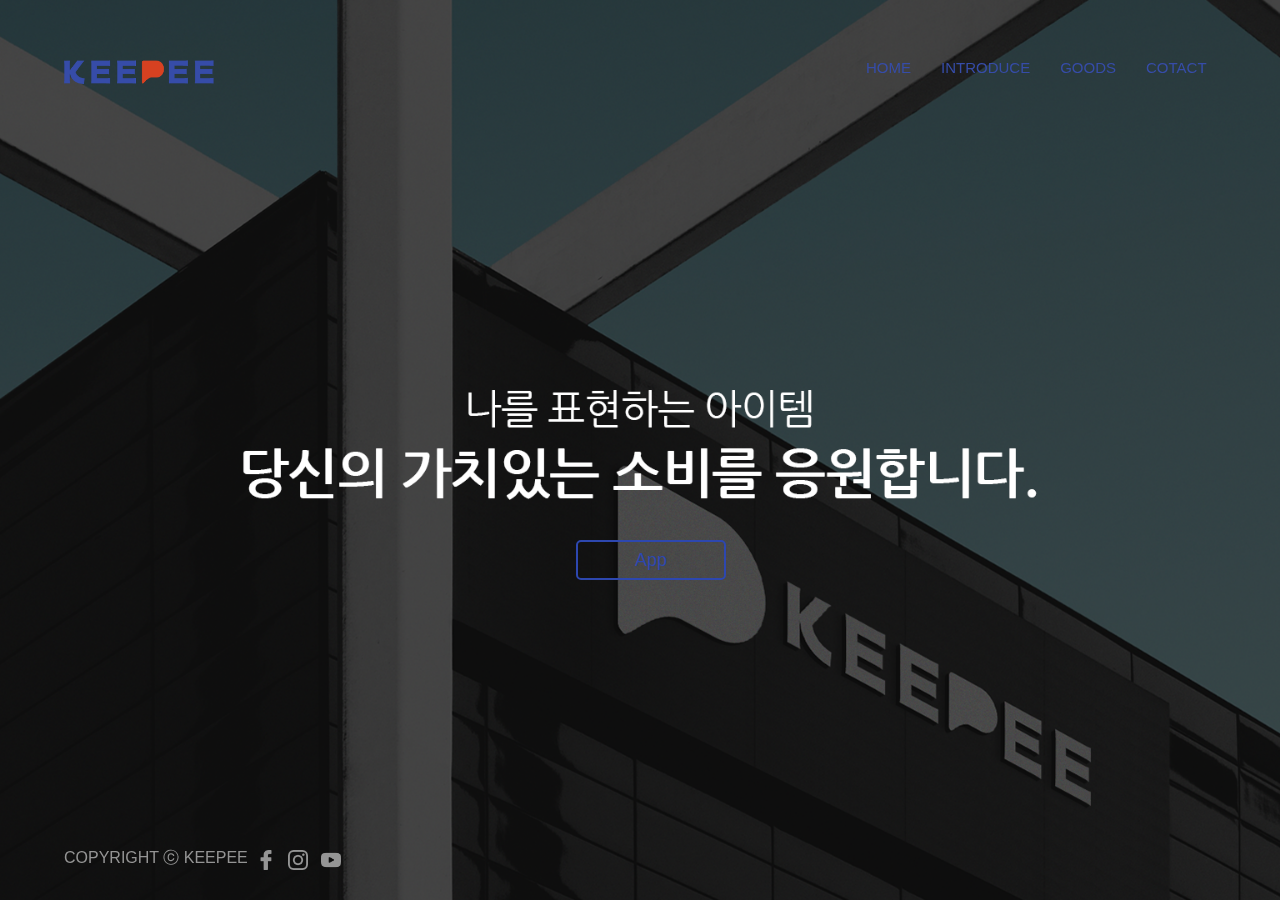
<file: index.html>
<!DOCTYPE html>
<html>
<head>
    <meta charset="utf-8" />
    <meta http-equiv="X-UA-Compatible" content="IE=edge">
    <title>KEEPEE</title>
    <meta name="viewport" content="width=device-width, initial-scale=1">
    <link href="./css/common.css" rel="stylesheet" type="text/css">
    <link href="./css/main.css" rel="stylesheet" type="text/css">
    <script type="text/javascript" src="./js/libs/jquery_3.3.1.js"></script>
	<script type="text/javascript" src="./js/jquery.chocolate.js"></script>
    

</head>
<body>
    <header>
        <div class="h_inner">
            <span class="logo"><a href="index.html"><img src="./source/img/logo/logo_main.png" alt="컬러 로고"></a></span>
            <div class="gnb">
                <ul>
                    <li>
                        <a href="index.html"><span>HOME</span></a>
                    </li>
                    <li>
                        <a href="./introduce.html"><span>INTRODUCE</span></a>
                    </li>
                    <li>
                        <a href="./goods.html"><span>GOODS</span></a>
                    </li>
                    <li>
                        <a href="./contact.html"><span>COTACT</span></a>
                    </li>
                    <!--menu-->
                </ul>
            </div>
  

        </div>
    </header>
 
<div class="full-screen">

<button href="app/index.html">App</button>
</div>

            
<footer>
<div class="f_inner">

<span>COPYRIGHT ⓒ KEEPEE</span>

<ul class="sns">
    <li class="sns_item"><a href=""><img src="./source/img/sns/facebook-logo.png"></a></li>
    <li class="sns_item"><a href=""><img src="./source/img/sns/instagram-logo.png"></a></li>
    <li class="sns_item"><a href=""><img src="./source/img/sns/youtube.png"></a></li>

</ul>
</div>
</footer>

<script>
// ready
//console.log (window.innerWidth, window.innerHeight);

</script>

<!--auto scroll-->


<script>
 		$(function() {
			$('body').chocolate({
				images		: ['./source/img/background/main_01.png', './source/img/background/main_02.png','./source/img/background/main_03.png'],
				interval	: 3000,
				speed		: 1500,
			});
		});
</script>

</body>
</html>
</file>
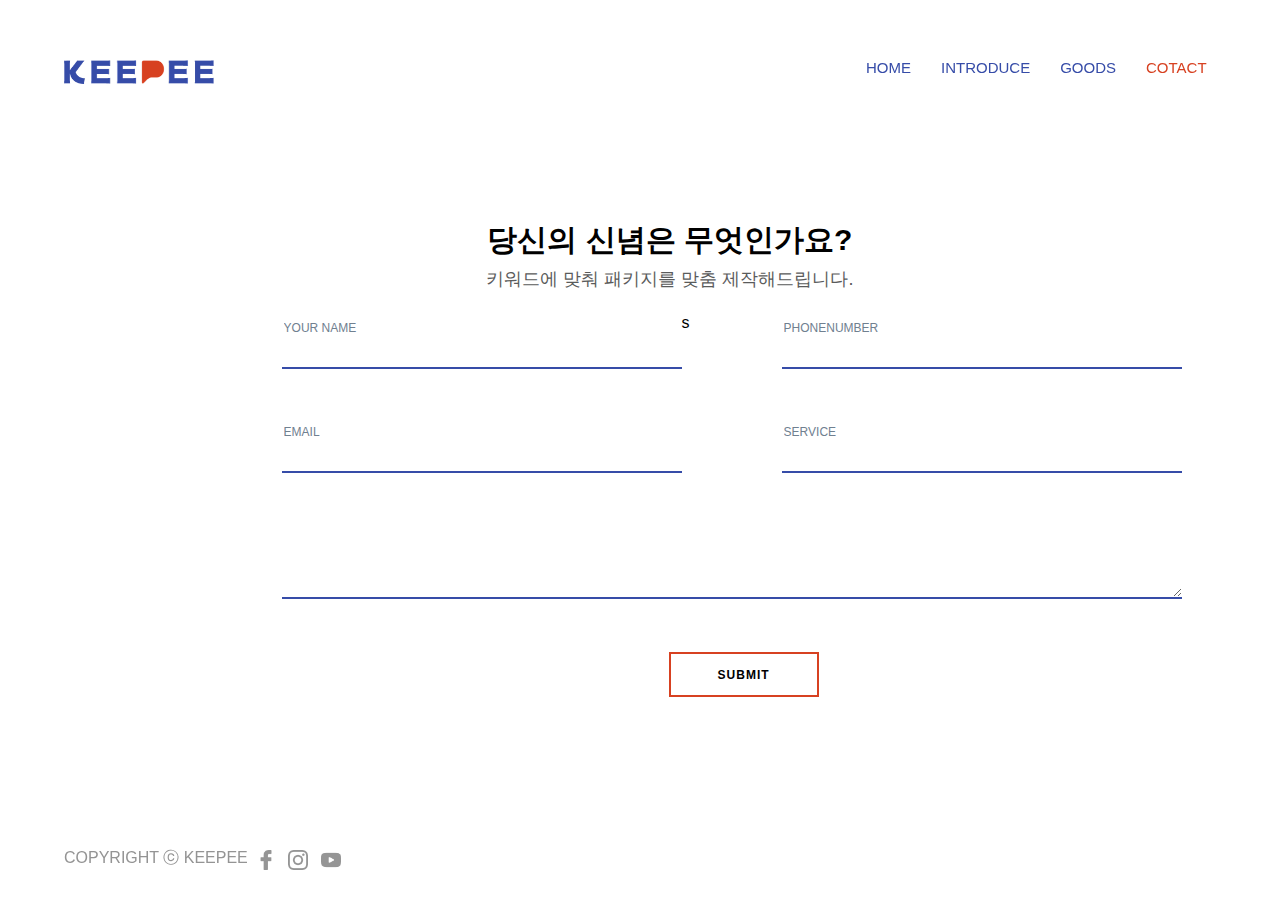
<file: contact.html>
<!DOCTYPE html>
<html>
<head>
    <meta charset="utf-8" />
    <meta http-equiv="X-UA-Compatible" content="IE=edge">
    <title>contact</title>
    <meta name="viewport" content="width=device-width, initial-scale=1">
    <link href="./css/common.css" rel="stylesheet" type="text/css">
    <link href="./css/contact.css" rel="stylesheet" type="text/css">
    

</head>
<body>
    <header>
        <div class="h_inner">
            <span class="logo"><a href="index.html"><img src="./source/img/logo/logo_main.png" alt="컬러 로고"></a></span>
            <div class="gnb">
                    <ul>
                        <li>
                            <a href="index.html"><span>HOME</span></a>
                        </li>
                        <li>
                            <a href="./introduce.html"><span>INTRODUCE</span></a>
                        </li>
                        <li>
                            <a href="./goods.html"><span>GOODS</span></a>
                        </li>
                        <li>
                            <a  style="color:#d74121;" href="./contact.html"><span>COTACT</span></a>
                        </li>
                        <!--menu-->
                    </ul>
            </div>
  

        </div>
    </header>
 
<div class="full-screen">

<div class="contents">
<h2>당신의 신념은 무엇인가요?</h2>
<p>키워드에 맞춰 패키지를 맞춤 제작해드립니다.</p>
  </div>

  <div class="container">
        <div class="row">
      
          <div class="col-md-12">
            <form method="post" action="submit.php">
              <ul class="contact-form">
                  <li class="l">
                        <ul>   
                            <li>
                                <div class="l-1">
                                <input name="name" placeholder="Your Name" required="required" size="8" type="text">
                            </div>
                
                            <div class="l-2">
                                <input name="email" placeholder="Email" required="required" size="8" type="email">
                            </div>
                            </li>
                          </ul>
                  </li>
          
                <li class="r">
                    <ul>
                        <li>
                            <div class="r-1">
                            <input name="telefoon" placeholder="PhoneNumber" required="required" size="8" type="text">
                        </div>

                        <div class="r-2">
                            <input name="bedrijf" placeholder="Service" required="required" size="8" type="text">
                        </div>
                        </li>
                    </ul>
                </li>
                        
      
                <li>
      s
                  <div>
                    <textarea class="span12" name="details"required="required"></textarea>
                  </div>
                </li>
      
                <li>
                    <div>
                    <button type="submit">Submit</button>
                  </div>
                </li>
      
      
              </ul>
            </form>
          </div>
      
        </div>


</div>



</div>

            
<footer>
<div class="f_inner">

<span>COPYRIGHT ⓒ KEEPEE</span>

<ul class="sns">
    <li class="sns_item"><a href=""><img src="./source/img/sns/facebook-logo.png"></a></li>
    <li class="sns_item"><a href=""><img src="./source/img/sns/instagram-logo.png"></a></li>
    <li class="sns_item"><a href=""><img src="./source/img/sns/youtube.png"></a></li>

</ul>
</div>
</footer>

<script>
// ready
//console.log (window.innerWidth, window.innerHeight);
$(document).ready(function() {

// -- autosize init --

autosize($('textarea'));

});

</script>

</body>
</html>
</file>
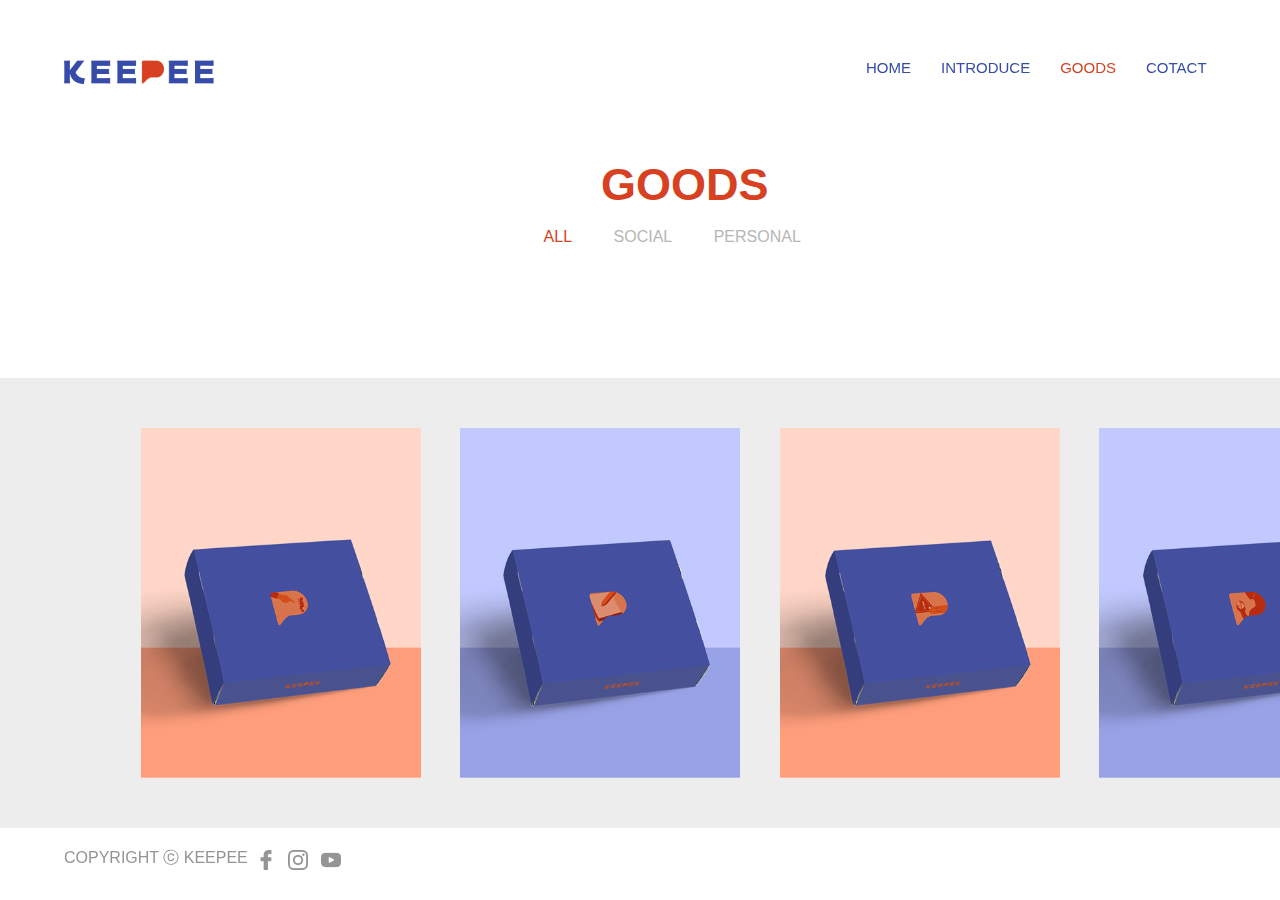
<file: goods.html>
<!DOCTYPE html>
<html>
<head>
    <meta charset="utf-8" />
    <meta http-equiv="X-UA-Compatible" content="IE=edge">
    <title>goods</title>
    <meta name="viewport" content="width=device-width, initial-scale=1">
    <link href="./css/common.css" rel="stylesheet" type="text/css">
    <link href="./css/go_main.css" rel="stylesheet" type="text/css">
    

</head>
<body>
    <header>
        <div class="h_inner">
            <span class="logo"><a href="index.html"><img src="./source/img/logo/logo_main.png" alt="컬러 로고"></a></span>
            <div class="gnb">
                <ul>
                    <li>
                        <a href="index.html"><span>HOME</span></a>
                    </li>
                    <li>
                        <a href="./introduce.html"><span>INTRODUCE</span></a>
                    </li>
                    <li>
                        <a   style="color:#d74121;"href="./goods.html"><span>GOODS</span></a>
                    </li>
                    <li>
                        <a href="./contact.html"><span>COTACT</span></a>
                    </li>
                    <!--menu-->
                </ul>
            </div>
  

        </div>
    </header>
 
<div class="full-screen">
        
            <div class="controls">
                <h1>GOODS</h1>
                <button type="button" class="control" data-filter="all">ALL</button>
                <button type="button" class="control" data-filter=".social">SOCIAL</button>
                <button type="button" class="control" data-filter=".personal">PERSONAL</button>
    
            </div>
    
       
            <div id="content-5" class="content horizontal-images light">
                    
            <ul class="container">
                <li class="mix social">
                <a href="./thum_nn.html">
                    <img class="kwimg" src="./source/img/thum/social_아동학대.png">
                    <div  class="text top-bottom">
                            <h4 class="titl">아동학대</h4>
                            <p class="">‘아동학대를 반대한다.' 는 신념을 담은 아동학대 패키지 킷트입니다.</p>
                    </div>
             
                </a></li>
                <li class="mix personal">
                <a href="../test/">
                    <img class="kwimg" src="./source/img/thum/personal_동기부여.png">
                    <div  class="text top-bottom">
                            <h4 class="titl">동기부여</h4>
                            <p > ‘나의 초심을 잃지 않을 것이다.’라는 신념을 담은 동기부여 패키지 킷트입니다.</p>
                    </div>
                
                </a></li>
                <li class="mix social">
                <a href="../test/">
                    <img class="kwimg" src="./source/img/thum/social_저작권.png">
                    <div  class="text top-bottom">
                        <h4 class="titl">저작권</h4>
                        <p >불법도용을 하지 않겠다.’ 는 신념을 담은 저작권 패키지 킷트입니다.</p>
                    </div>
                
                </a></li> 
                <li class="mix personal">
                <a href="../test/">
                    <img class="kwimg" src="./source/img/thum/personal_자존감.png">
                    <div  class="text top-bottom">
                        <h4 class="titl">자존감</h4>
                        <p >‘나는 아름다운 사람입니다.’ 라는 신념을 담은 자존감 패키지 킷트 입니다.</p>
                    </div>
                
                </a></li>     
                    
                          
                <div class="gap"></div>
                <div class="gap"></div>
                <div class="gap"></div>
            </ul>
            
            </div>

        
        
        
</div>

            
<footer>
<div class="f_inner">

<span>COPYRIGHT ⓒ KEEPEE</span>
<ul class="sns">
    <li class="sns_item"><a href=""><img src="./source/img/sns/facebook-logo.png"></a></li>
    <li class="sns_item"><a href=""><img src="./source/img/sns/instagram-logo.png"></a></li>
    <li class="sns_item"><a href=""><img src="./source/img/sns/youtube.png"></a></li>

</ul>
</div>
</footer>

<script>
// ready
console.log (window.innerWidth, window.innerHeight);

</script>

<script src="./js/libs/jquery_3.3.1.js"></script>
<script src="./js/mixit.js"></script>


<script>
    var containerEl = document.querySelector('.container');

    var mixer = mixitup(containerEl);
</script>

<!-- custom scrollbar plugin -->
<script src="./js/scrollbar.js"></script>

<script>
    (function($){
        $(window).on("load",function(){
            
                
            $("#content-5").mCustomScrollbar({
                axis:"x",
                theme:"dark-thin",
                autoExpandScrollbar:true,
                advanced:{autoExpandHorizontalScroll:true}
            });
        
    
                    
        });
    })(jQuery);
</script>
</body>
</html>
</file>
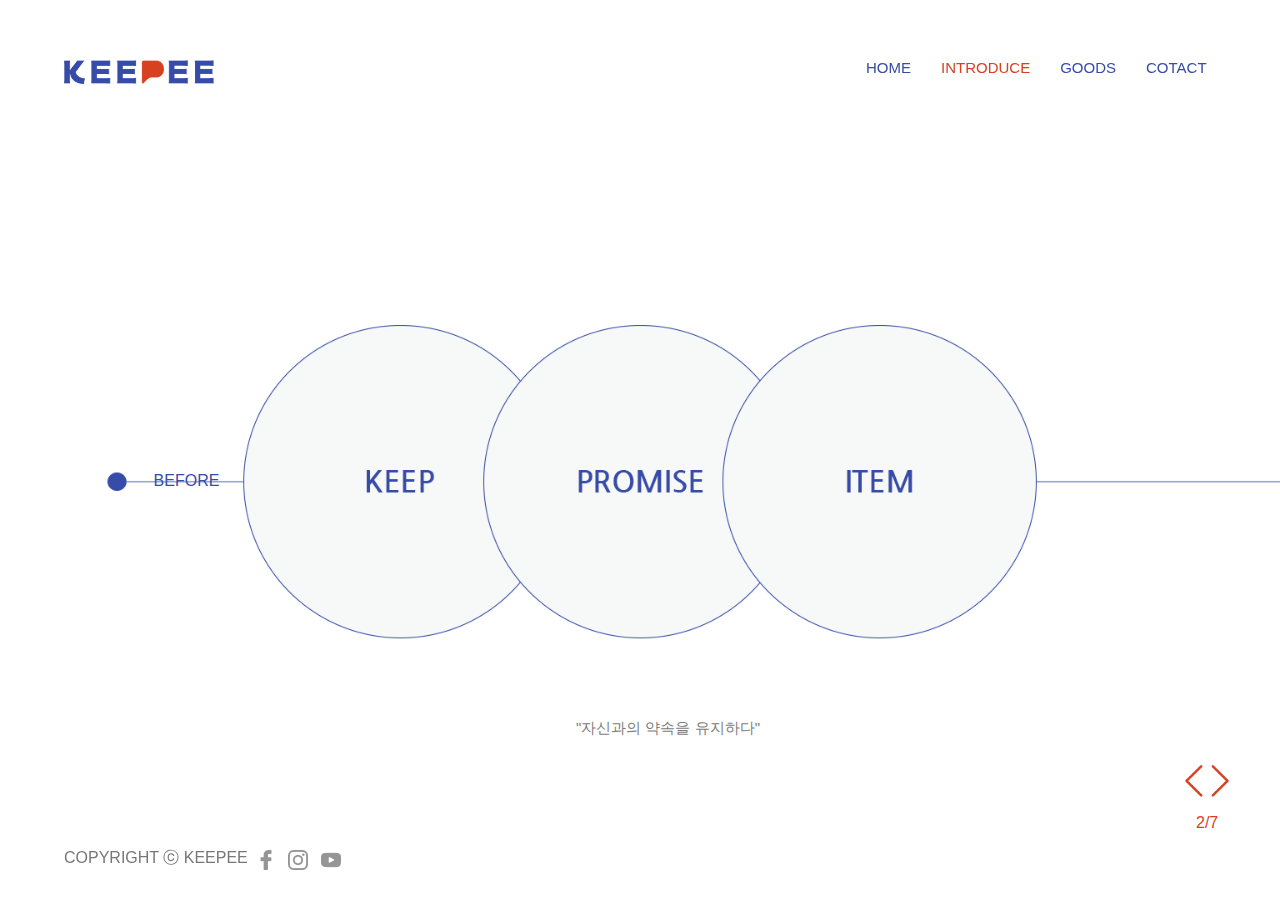
<file: int02.html>
<!DOCTYPE html>
<html>
<head>
    <meta charset="utf-8" />
    <meta http-equiv="X-UA-Compatible" content="IE=edge">
    <title>intro</title>
    <meta name="viewport" content="width=device-width, initial-scale=1">
    <link href="./css/common.css" rel="stylesheet" type="text/css">
    <link href="./css/intro.css" rel="stylesheet" type="text/css">
    <style>
        
    .full-screen {
        position:absolute; 
        top:0; 
        left:0;
        width:100%;
        background:url("./source/img/background/int02_back.png");
        height: 100vh; 
        background-position: center;
        background-repeat: no-repeat;
        background-size: cover;}

    </style>

</head>
<body>
    <header>
        <div class="h_inner">
            <span class="logo"><a href="index.html"><img src="./source/img/logo/logo_main.png" alt="컬러 로고"></a></span>
            <div class="gnb">
                <ul>
                    <li>
                        <a href="index.html"><span>HOME</span></a>
                    </li>
                    <li>
                        <a  style="color:#d74121;" href="./introduce.html"><span>INTRODUCE</span></a>
                    </li>
                    <li>
                        <a href="./goods.html"><span>GOODS</span></a>
                    </li>
                    <li>
                        <a href="./contact.html"><span>COTACT</span></a>
                    </li>
                    <!--menu-->
                </ul>
            </div>
  

        </div>
    </header>
 
<div class="full-screen">

<h4 class="beforce">BEFORE</h4>
<p class="center">"자신과의 약속을 유지하다"</p>
     

<div class="right">
    <a href="./introduce.html"><img class="n_btn1"src="./source/img/next/int_back.png"></a>
     <a href="./int03.html"><img class="n_btn2"src="./source/img/next/int_next.png"></a>
     <p>2/7</p>
</div>
</div>

            
<footer>
<div class="f_inner">

<span>COPYRIGHT ⓒ KEEPEE</span>

<ul class="sns">
    <li class="sns_item"><a href=""><img src="./source/img/sns/facebook-logo.png"></a></li>
    <li class="sns_item"><a href=""><img src="./source/img/sns/instagram-logo.png"></a></li>
    <li class="sns_item"><a href=""><img src="./source/img/sns/youtube.png"></a></li>

</ul>
</div>
</footer>

<script>
// ready
console.log (window.innerWidth, window.innerHeight);

</script>

</body>
</html>
</file>
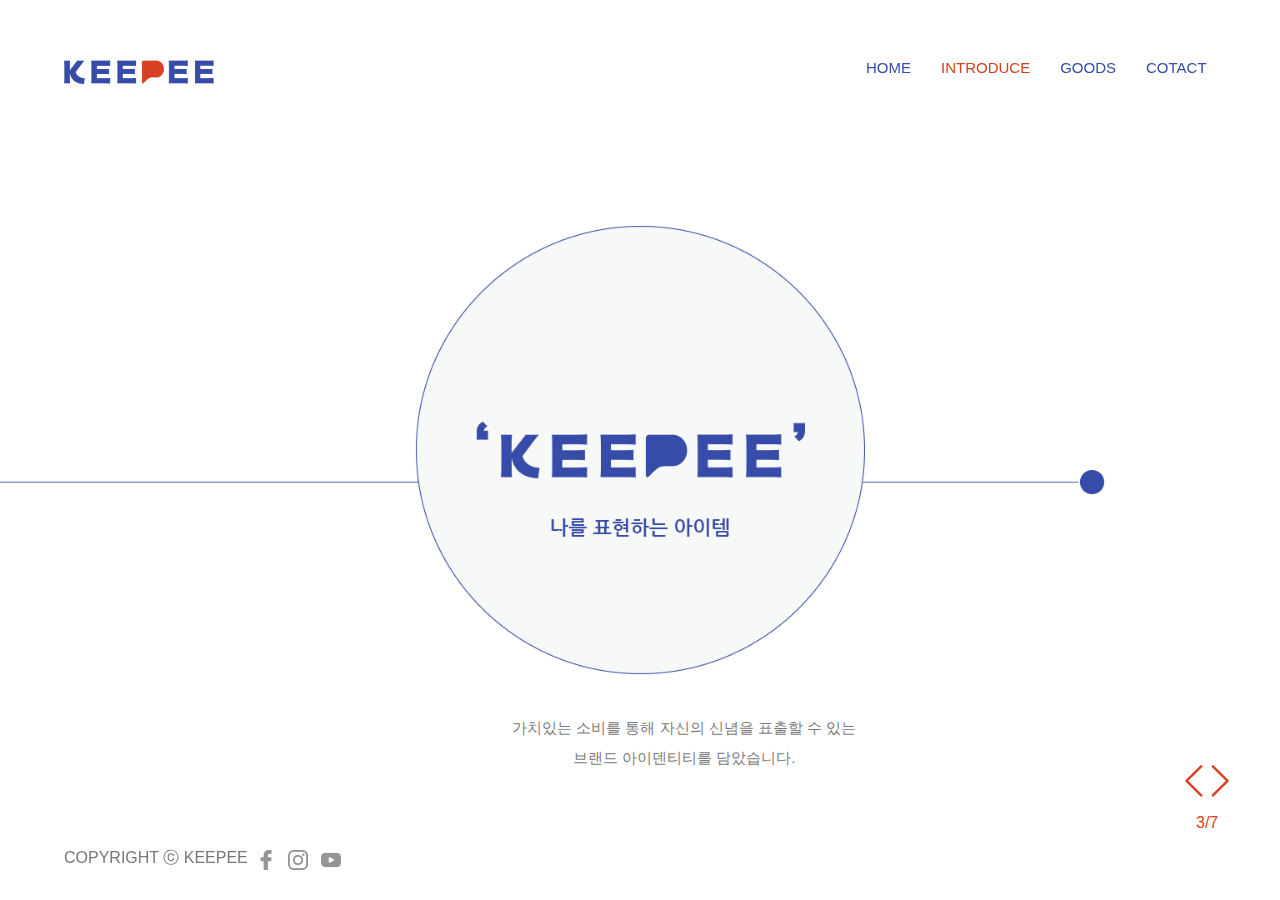
<file: int03.html>
<!DOCTYPE html>
<html>
<head>
    <meta charset="utf-8" />
    <meta http-equiv="X-UA-Compatible" content="IE=edge">
    <title>intro</title>
    <meta name="viewport" content="width=device-width, initial-scale=1">
    <link href="./css/common.css" rel="stylesheet" type="text/css">
    <link href="./css/intro.css" rel="stylesheet" type="text/css">
    <style>
        
    .full-screen  {
        position:absolute; 
        top:0; 
        left:0;
        width:100%;
        background:url("./source/img/background/int03_back.png");
        height: 100vh; 
        background-position: center;
        background-repeat: no-repeat;
        background-size: cover;
        }

    </style>

</head>
<body>
    <header>
        <div class="h_inner">
            <span class="logo"><a href="index.html"><img src="./source/img/logo/logo_main.png" alt="컬러 로고"></a></span>
            <div class="gnb">
                <ul>
                    <li>
                        <a href="index.html"><span>HOME</span></a>
                    </li>
                    <li>
                        <a  style="color:#d74121;" href="./introduce.html"><span>INTRODUCE</span></a>
                    </li>
                    <li>
                        <a href="./goods.html"><span>GOODS</span></a>
                    </li>
                    <li>
                        <a href="./contact.html"><span>COTACT</span></a>
                    </li>
                    <!--menu-->
                </ul>
            </div>
  

        </div>
    </header>
 
<div class="full-screen">





<p class="center2">
    가치있는 소비를 통해 자신의 신념을 표출할 수 있는
    <br> <br>
    브랜드 아이덴티티를 담았습니다.
</p>

<div class="right">
    <a href="./int02.html"><img class="n_btn1"src="./source/img/next/int_back.png"></a>
    <a href="./int04.html"><img class="n_btn2"src="./source/img/next/int_next.png"></a>
     <p>3/7</p>
</div>
</div>

            
<footer>
<div class="f_inner">

<span>COPYRIGHT ⓒ KEEPEE</span>

<ul class="sns">
    <li class="sns_item"><a href=""><img src="./source/img/sns/facebook-logo.png"></a></li>
    <li class="sns_item"><a href=""><img src="./source/img/sns/instagram-logo.png"></a></li>
    <li class="sns_item"><a href=""><img src="./source/img/sns/youtube.png"></a></li>

</ul>
</div>
</footer>

<script>
// ready
console.log (window.innerWidth, window.innerHeight);

</script>

</body>
</html>
</file>
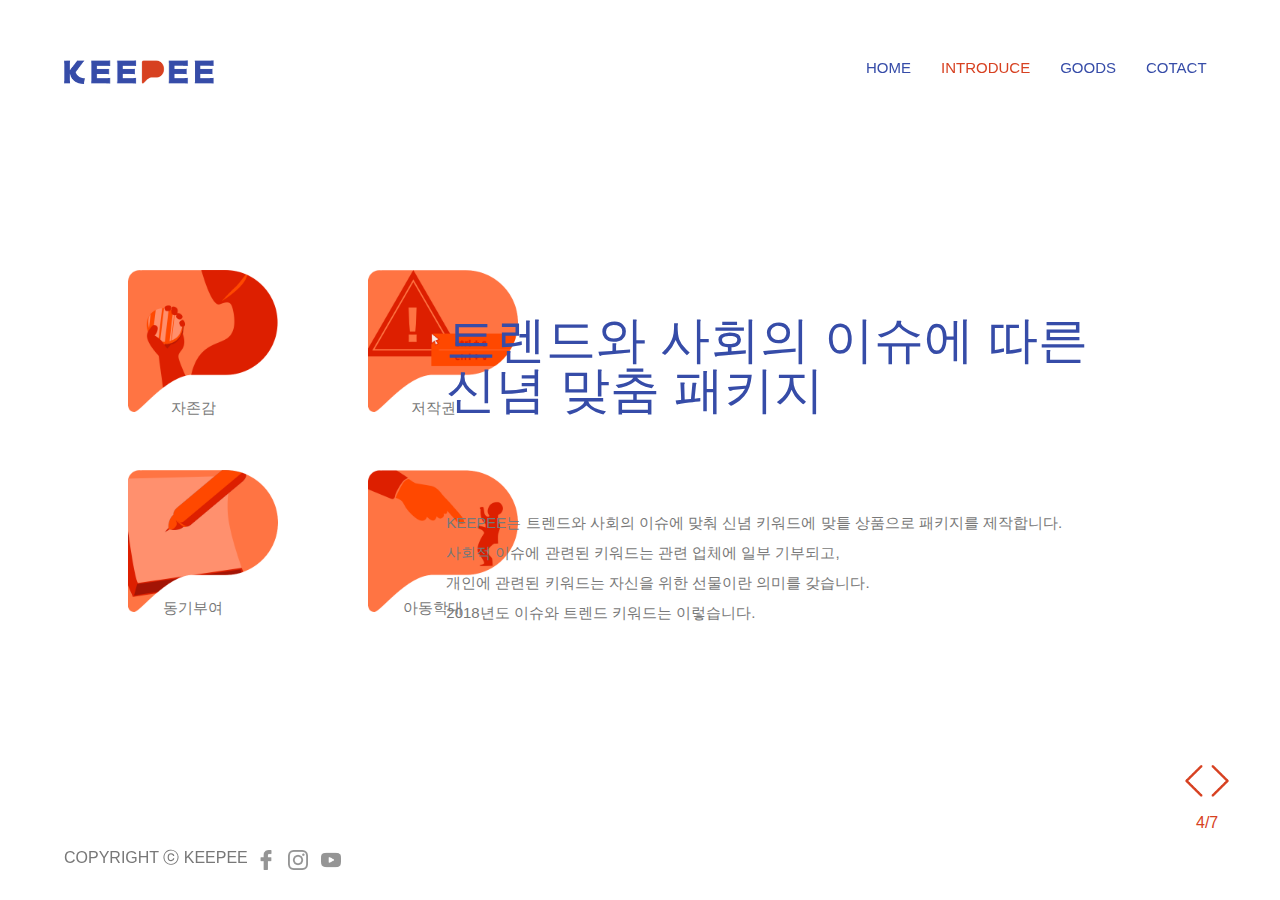
<file: int04.html>
<!DOCTYPE html>
<html>
<head>
    <meta charset="utf-8" />
    <meta http-equiv="X-UA-Compatible" content="IE=edge">
    <title>intro</title>
    <meta name="viewport" content="width=device-width, initial-scale=1">
    <link href="./css/common.css" rel="stylesheet" type="text/css">
    <link href="./css/intro.css" rel="stylesheet" type="text/css">
    <style>
        
    .full-screen  {
        position:absolute; 
        width:100%;
        background-color: #fff;
        height: 100vh; 
        }

    </style>

</head>
<body>
    <header>
        <div class="h_inner">
            <span class="logo"><a href="index.html"><img src="./source/img/logo/logo_main.png" alt="컬러 로고"></a></span>
            <div class="gnb">
                <ul>
                    <li>
                        <a href="index.html"><span>HOME</span></a>
                    </li>
                    <li>
                        <a   style="color:#d74121;"href="./introduce.html"><span>INTRODUCE</span></a>
                    </li>
                    <li>
                        <a href="./goods.html"><span>GOODS</span></a>
                    </li>
                    <li>
                        <a href="./contact.html"><span>COTACT</span></a>
                    </li>
                    <!--menu-->
                </ul>
            </div>
  

        </div>
    </header>
 
<div class="full-screen">

<div class="inner_4">
            
        <div class="grid-container">
        
            <div class="grid-item">
                <img class="kwimg" src="./source/img/keyword/int04_icon2.png">
                <p class="keyword">자존감</p>

            </div>
            <div class="grid-item">
                <img class="kwimg"  src="./source/img/keyword/int04_icon3.png">
                <p class="keyword">저작권</p>

            </div>  
            <div class="grid-item">
                <img class="kwimg" src="./source/img/keyword/int04_icon4.png">
                <p class="keyword">동기부여</p>

            </div>
            <div class="grid-item">
                <img class="kwimg"  src="./source/img/keyword/int04_icon6.png">
                <p class="keyword">아동학대</p>
            </div>  
        
        </div>

        <div class="arch_4">
            <h2>
                트렌드와 사회의 이슈에 따른 
                <br>
                신념 맞춤 패키지
            </h2>

            <p>
                KEEPEE는 트렌드와 사회의 이슈에 맞춰 신념 키워드에 맞틑 상품으로 패키지를 제작합니다.
            <br><br>
            사회적 이슈에 관련된 키워드는 관련 업체에 일부 기부되고,
            <br><br>
            개인에 관련된 키워드는 자신을 위한 선물이란 의미를 갖습니다.
            <br><br>
            2018년도 이슈와 트렌드 키워드는 이렇습니다.
            </p>
        </div>

 </div>


<div class="right">
        <a href="./int03.html"><img class="n_btn1"src="./source/img/next/int_back.png"></a>
        <a href="./int05.html"><img class="n_btn2"src="./source/img/next/int_next.png"></a>
     <p>4/7</p>
</div>
</div>

            
<footer>
<div class="f_inner">

<span>COPYRIGHT ⓒ KEEPEE</span>

<ul class="sns">
    <li class="sns_item"><a href=""><img src="./source/img/sns/facebook-logo.png"></a></li>
    <li class="sns_item"><a href=""><img src="./source/img/sns/instagram-logo.png"></a></li>
    <li class="sns_item"><a href=""><img src="./source/img/sns/youtube.png"></a></li>

</ul>
</div>
</footer>

<script>
// ready
console.log (window.innerWidth, window.innerHeight);

</script>

</body>
</html>
</file>
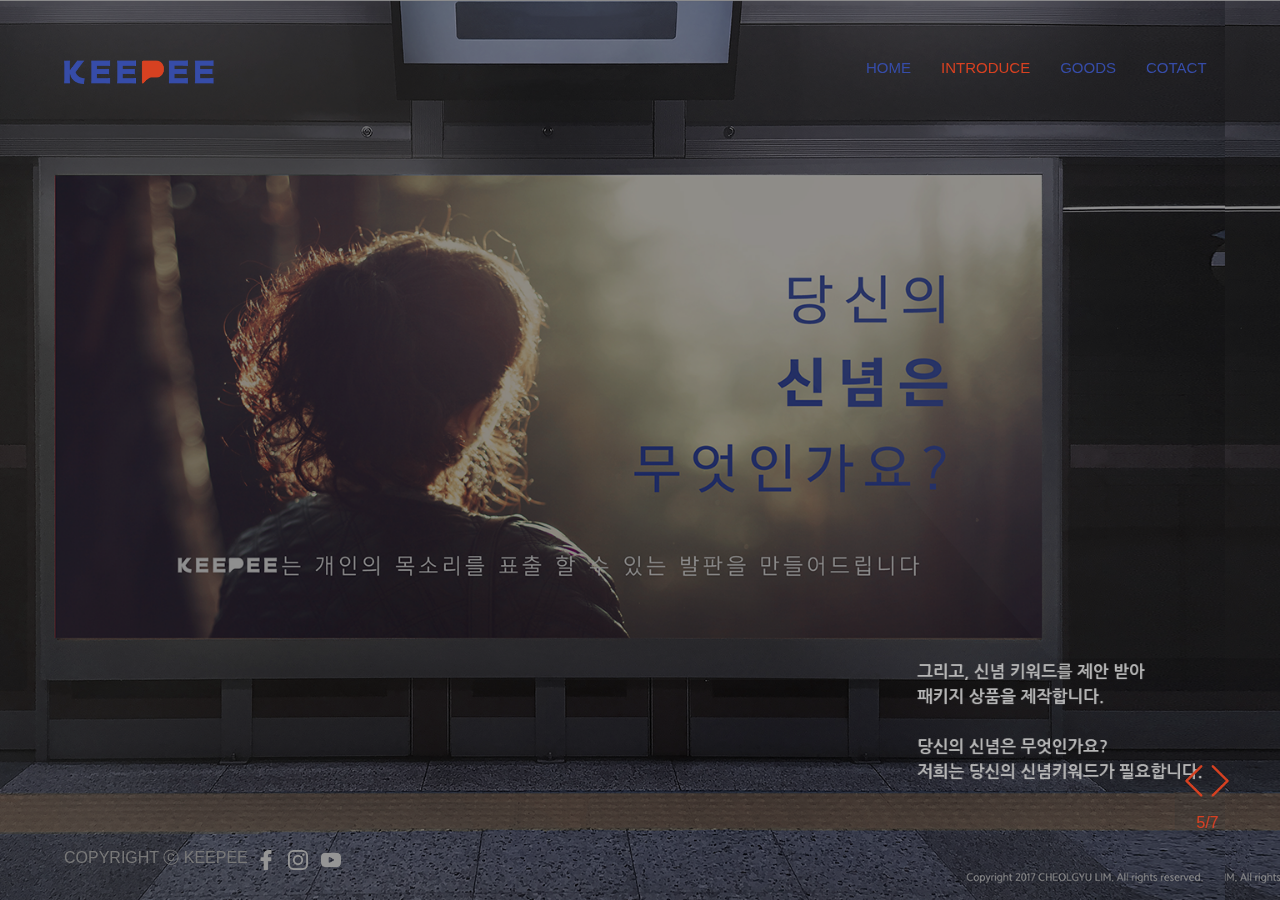
<file: int05.html>
<!DOCTYPE html>
<html>
<head>
    <meta charset="utf-8" />
    <meta http-equiv="X-UA-Compatible" content="IE=edge">
    <title>intro</title>
    <meta name="viewport" content="width=device-width, initial-scale=1">
    <link href="./css/common.css" rel="stylesheet" type="text/css">
    <link href="./css/intro.css" rel="stylesheet" type="text/css">
    <style>
        
    .full-screen  {
        position:absolute; 
        top:0; 
        left:0;
        width:100%;
        background:url("./source/img/background/int05_back.png");
        height: 100vh; 
        background-position: center;
        background-repeat: no-repeat;
        background-size: cover;
        }

    </style>

</head>
<body>
    <header>
        <div class="h_inner">
            <span class="logo"><a href="index.html"><img src="./source/img/logo/logo_main.png" alt="컬러 로고"></a></span>
            <div class="gnb">
                <ul>
                    <li>
                        <a href="index.html"><span>HOME</span></a>
                    </li>
                    <li>
                        <a  style="color:#d74121;" href="./introduce.html"><span>INTRODUCE</span></a>
                    </li>
                    <li>
                        <a href="./goods.html"><span>GOODS</span></a>
                    </li>
                    <li>
                        <a href="./contact.html"><span>COTACT</span></a>
                    </li>
                    <!--menu-->
                </ul>
            </div>
  

        </div>
    </header>
 
<div class="full-screen">


<div class="right">
        <a href="./int04.html"><img class="n_btn1"src="./source/img/next/int_back.png"></a>
        <a href="./int06.html"><img class="n_btn2"src="./source/img/next/int_next.png"></a>
     <p>5/7</p>
</div>
</div>

            
<footer>
<div class="f_inner">

<span>COPYRIGHT ⓒ KEEPEE</span>

<ul class="sns">
    <li class="sns_item"><a href=""><img src="./source/img/sns/facebook-logo.png"></a></li>
    <li class="sns_item"><a href=""><img src="./source/img/sns/instagram-logo.png"></a></li>
    <li class="sns_item"><a href=""><img src="./source/img/sns/youtube.png"></a></li>

</ul>
</div>
</footer>

<script>
// ready
console.log (window.innerWidth, window.innerHeight);

</script>

</body>
</html>
</file>
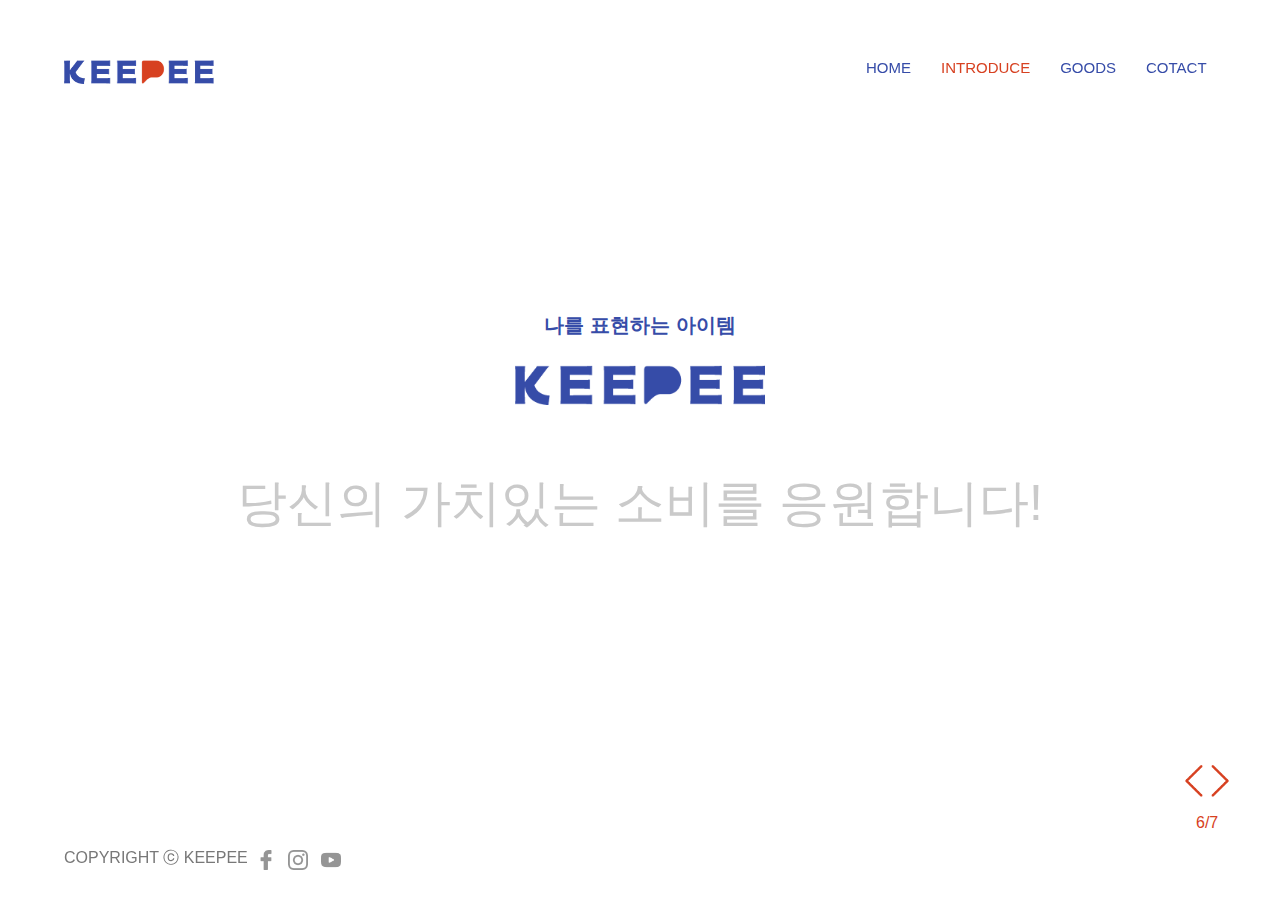
<file: int06.html>
<!DOCTYPE html>
<html>
<head>
    <meta charset="utf-8" />
    <meta http-equiv="X-UA-Compatible" content="IE=edge">
    <title>intro</title>
    <meta name="viewport" content="width=device-width, initial-scale=1">
    <link href="./css/common.css" rel="stylesheet" type="text/css">
    <link href="./css/intro.css" rel="stylesheet" type="text/css">
    <style>
        
    .full-screen  {
        position:absolute; 
        width:100%;
        background-color: #fff;
        height: 100vh; 
        }

    </style>
</head>
<body>
    <header>
        <div class="h_inner">
            <span class="logo"><a href="index.html"><img src="./source/img/logo/logo_main.png" alt="컬러 로고"></a></span>
            <div class="gnb">
                <ul>
                    <li>
                        <a href="index.html"><span>HOME</span></a>
                    </li>
                    <li>
                        <a   style="color:#d74121;"href="./introduce.html"><span>INTRODUCE</span></a>
                    </li>
                    <li>
                        <a href="./goods.html"><span>GOODS</span></a>
                    </li>
                    <li>
                        <a href="./contact.html"><span>COTACT</span></a>
                    </li>
                    <!--menu-->
                </ul>
            </div>
  

        </div>
    </header>
 
<div class="full-screen">
    <div class="inner_6">
        <div>
        <p>나를 표현하는 아이템</p>
        <img src="./source/img/logo/keepee_all_blue.png"> 
        <h2>당신의 가치있는 소비를 응원합니다!</h2>
        </div>
    </div>

<div class="right">
        <a href="./int05.html"><img class="n_btn1"src="./source/img/next/int_back.png"></a>
        <a href="./int07.html"><img class="n_btn2"src="./source/img/next/int_next.png"></a>
     <p>6/7</p>
</div>
</div>

            
<footer>
<div class="f_inner">

<span>COPYRIGHT ⓒ KEEPEE</span>

<ul class="sns">
    <li class="sns_item"><a href=""><img src="./source/img/sns/facebook-logo.png"></a></li>
    <li class="sns_item"><a href=""><img src="./source/img/sns/instagram-logo.png"></a></li>
    <li class="sns_item"><a href=""><img src="./source/img/sns/youtube.png"></a></li>

</ul>
</div>
</footer>

<script>
// ready
console.log (window.innerWidth, window.innerHeight);

</script>

</body>
</html>
</file>
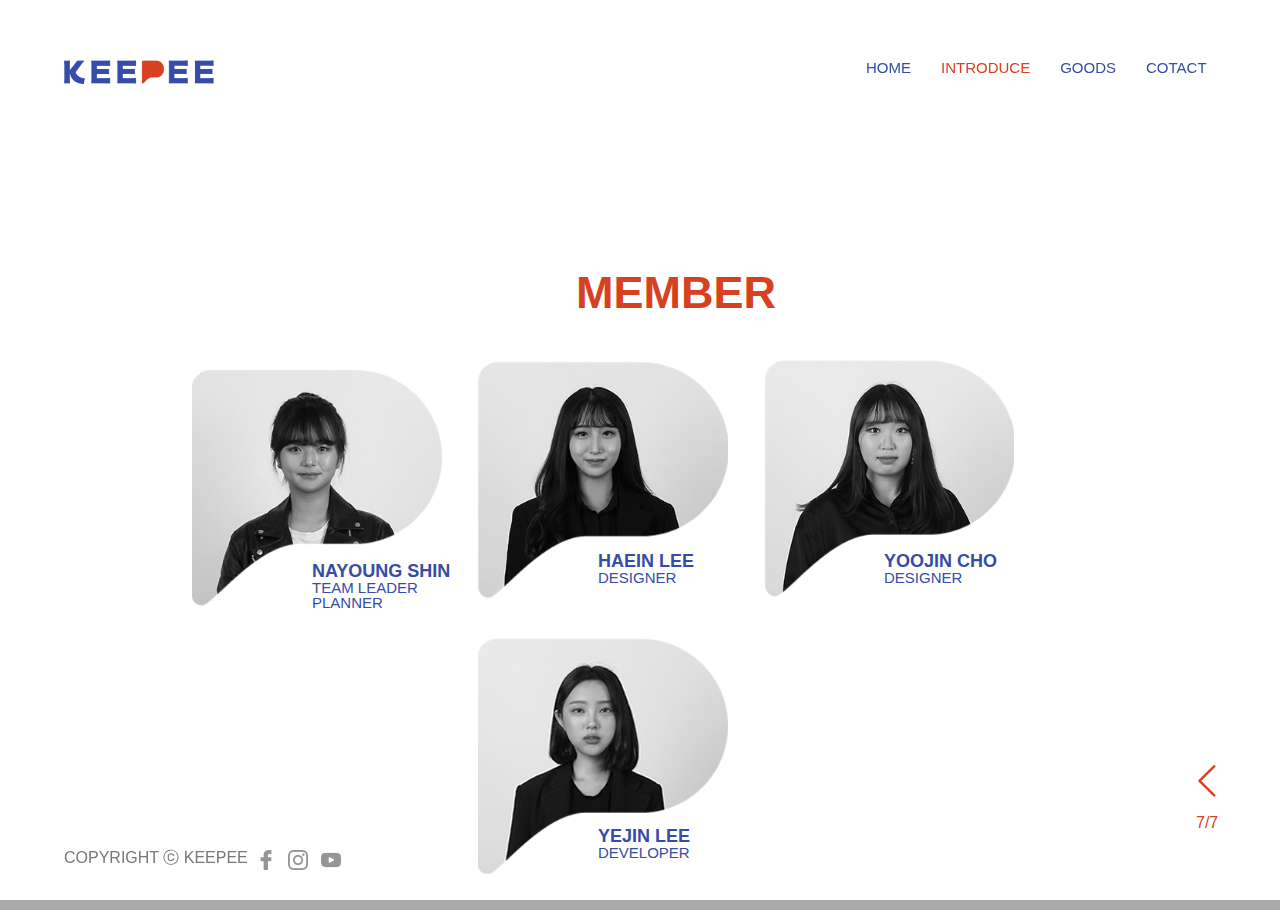
<file: int07.html>
<!DOCTYPE html>
<html>
<head>
    <meta charset="utf-8" />
    <meta http-equiv="X-UA-Compatible" content="IE=edge">
    <title>intro</title>
    <meta name="viewport" content="width=device-width, initial-scale=1">
    <link href="./css/common.css" rel="stylesheet" type="text/css">
    <link href="./css/intro.css" rel="stylesheet" type="text/css">
    <style>
        
    .full-screen  {
        position:absolute; 
        width:100%;
        background-color: #fff;
        height: 100vh; 
        }

    </style>
</head>
<body>
    <header>
        <div class="h_inner">
            <span class="logo"><a href="index.html"><img src="./source/img/logo/logo_main.png" alt="컬러 로고"></a></span>
            <div class="gnb">
                <ul>
                    <li>
                        <a href="index.html"><span>HOME</span></a>
                    </li>
                    <li>
                        <a  style="color:#d74121;" href="./introduce.html"><span>INTRODUCE</span></a>
                    </li>
                    <li>
                        <a href="./goods.html"><span>GOODS</span></a>
                    </li>
                    <li>
                        <a href="./contact.html"><span>COTACT</span></a>
                    </li>
                    <!--menu-->
                </ul>
            </div>
  

        </div>
    </header>
 
<div class="full-screen">
    <div class="inner_7">
        <h2 class="titlie">MEMBER</h2>
        <ul class="member">
        <li class="mem_box "id="natop">
            <a href="#"><img class="mem_img" id="mem1" src="./source/img/member/na_b.png"></a>
            <p class="mem_name">
                <span class="bolder">NAYOUNG SHIN</span>
                <br>
                <span>TEAM LEADER</span>
                <br>
                <span>PLANNER</span>
            </p>
        </li>
        <li class="mem_box">
            <a href="#"><img class="mem_img" id="mem2"src="./source/img/member/hi_b.png"></a>
            <p class="mem_name">
                <span class="bolder">HAEIN LEE</span>
                <br>
                <span>DESIGNER</span>
            </p>
        </li>

        <li class="mem_box">
            <a href="#"><img class="mem_img" id="mem3"src="./source/img/member/yj_bb.png"></a>
            <p class="mem_name">
                <span class="bolder">YOOJIN CHO</span>
                <br>
                <span>DESIGNER</span>
            </p>
        </li>
        <li class="mem_box">
            <a href="#"><img class="mem_img" id="mem4"src="./source/img/member/yj_b.png"></a>
            <p class="mem_name">
                <span class="bolder">YEJIN LEE</span>
                <br>
                <span>DEVELOPER</span>
            </p>
        </li>
    </ul>
    </div>
</div>

<div class="right">
     <a href="./int06.html"><img class="n_btn_p"src="./source/img/next/int_back.png"></a>
     <p>7/7</p>
</div>
</div>

            
<footer>
<div class="f_inner">

<span>COPYRIGHT ⓒ KEEPEE</span>

<ul class="sns">
    <li class="sns_item"><a href=""><img src="./source/img/sns/facebook-logo.png"></a></li>
    <li class="sns_item"><a href=""><img src="./source/img/sns/instagram-logo.png"></a></li>
    <li class="sns_item"><a href=""><img src="./source/img/sns/youtube.png"></a></li>

</ul>
</div>
</footer>

<script>
// ready
console.log (window.innerWidth, window.innerHeight);

</script>

</body>
</html>
</file>
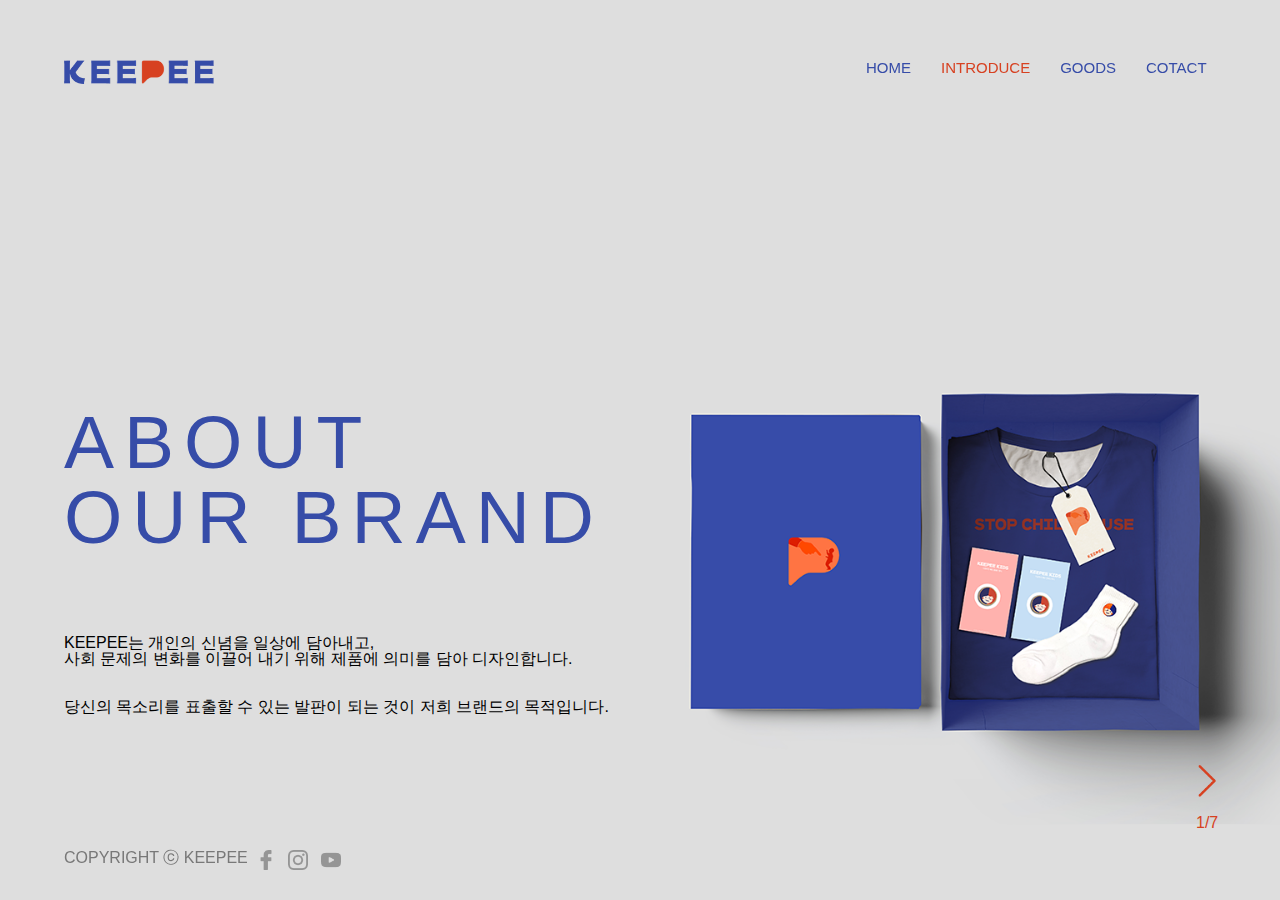
<file: introduce.html>
<!DOCTYPE html>
<html>
<head>
    <meta charset="utf-8" />
    <meta http-equiv="X-UA-Compatible" content="IE=edge">
    <title>intro</title>
    <meta name="viewport" content="width=device-width, initial-scale=1">
    <link href="./css/common.css" rel="stylesheet" type="text/css">
    <link href="./css/intro.css" rel="stylesheet" type="text/css">
    <style>
        
    .full-screen  {
        position:absolute; 
        top:0; 
        left:0;
        width:100%;
        background:url("./source/img/background/int01_back.png");
        height: 100vh; 
        background-position: center;
        background-repeat: no-repeat;
        background-size: cover;}

    </style>

</head>
<body>
    <header>
        <div class="h_inner">
            <span class="logo"><a href="index.html"><img src="./source/img/logo/logo_main.png" alt="컬러 로고"></a></span>
            <div class="gnb">
                <ul>
                    <li>
                        <a href="index.html"><span>HOME</span></a>
                    </li>
                    <li>
                        <a  style="color:#d74121;" href="./introduce.html"><span>INTRODUCE</span></a>
                    </li>
                    <li>
                        <a href="./goods.html"><span>GOODS</span></a>
                    </li>
                    <li>
                        <a href="./contact.html"><span>COTACT</span></a>
                    </li>
                    <!--menu-->
                </ul>
            </div>
  

        </div>
    </header>
 
<div class="full-screen">


<div class="inner">
        <h2 class="title">ABOUT<br>OUR BRAND</h2>
        <p class="arch">
            KEEPEE는 개인의 신념을 일상에 담아내고,
            <br>       
            사회 문제의 변화를 이끌어 내기 위해 제품에 의미를 담아 디자인합니다.
            <br>         
            <br> 
            <br> 
            당신의 목소리를 표출할 수 있는 발판이 되는 것이 저희 브랜드의 목적입니다.
        </p>
      
</div>
<div class="right">
     <a href="./int02.html"><img class="n_btn_p"src="./source/img/next/int_next.png"></a>
     <p>1/7</p>
</div>
</div>

            
<footer>
<div class="f_inner">

<span>COPYRIGHT ⓒ KEEPEE</span>

<ul class="sns">
    <li class="sns_item"><a href=""><img src="./source/img/sns/facebook-logo.png"></a></li>
    <li class="sns_item"><a href=""><img src="./source/img/sns/instagram-logo.png"></a></li>
    <li class="sns_item"><a href=""><img src="./source/img/sns/youtube.png"></a></li>

</ul>
</div>
</footer>

<script>
// ready
console.log (window.innerWidth, window.innerHeight);

</script>

</body>
</html>
</file>
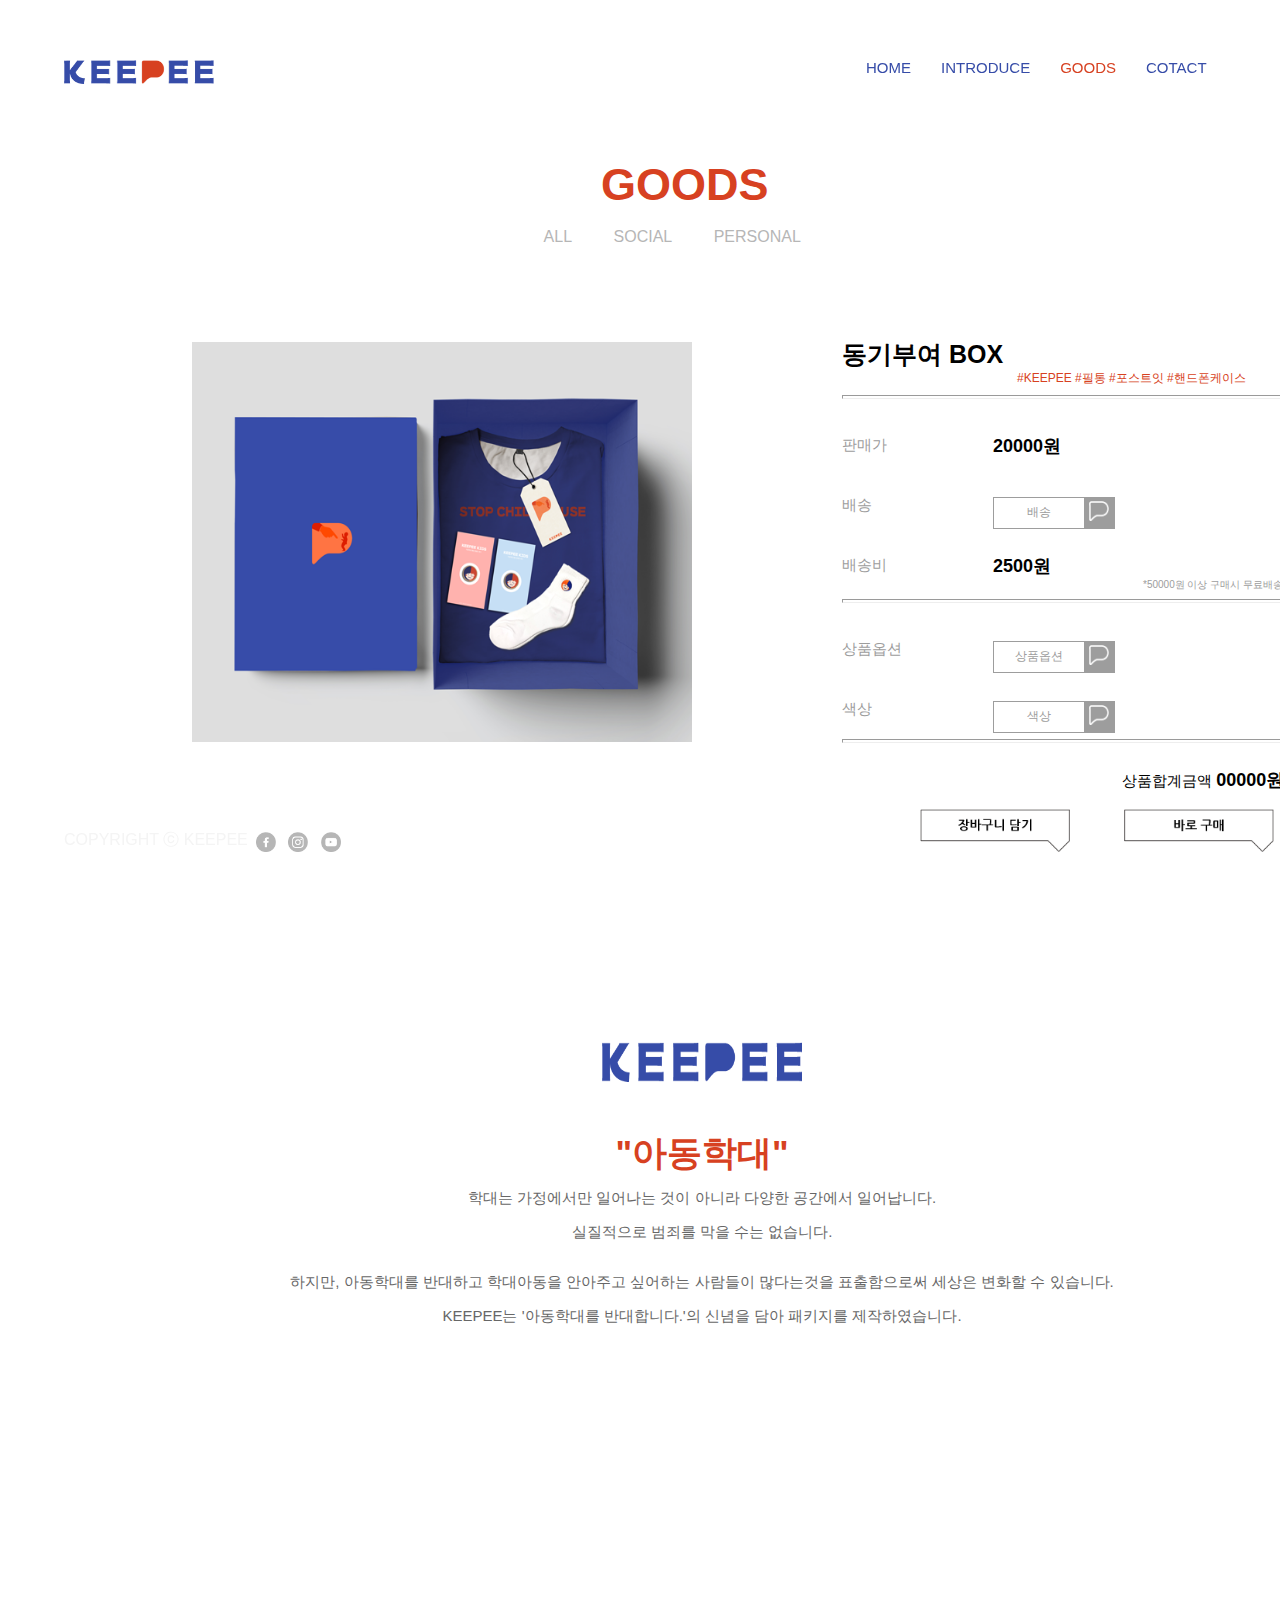
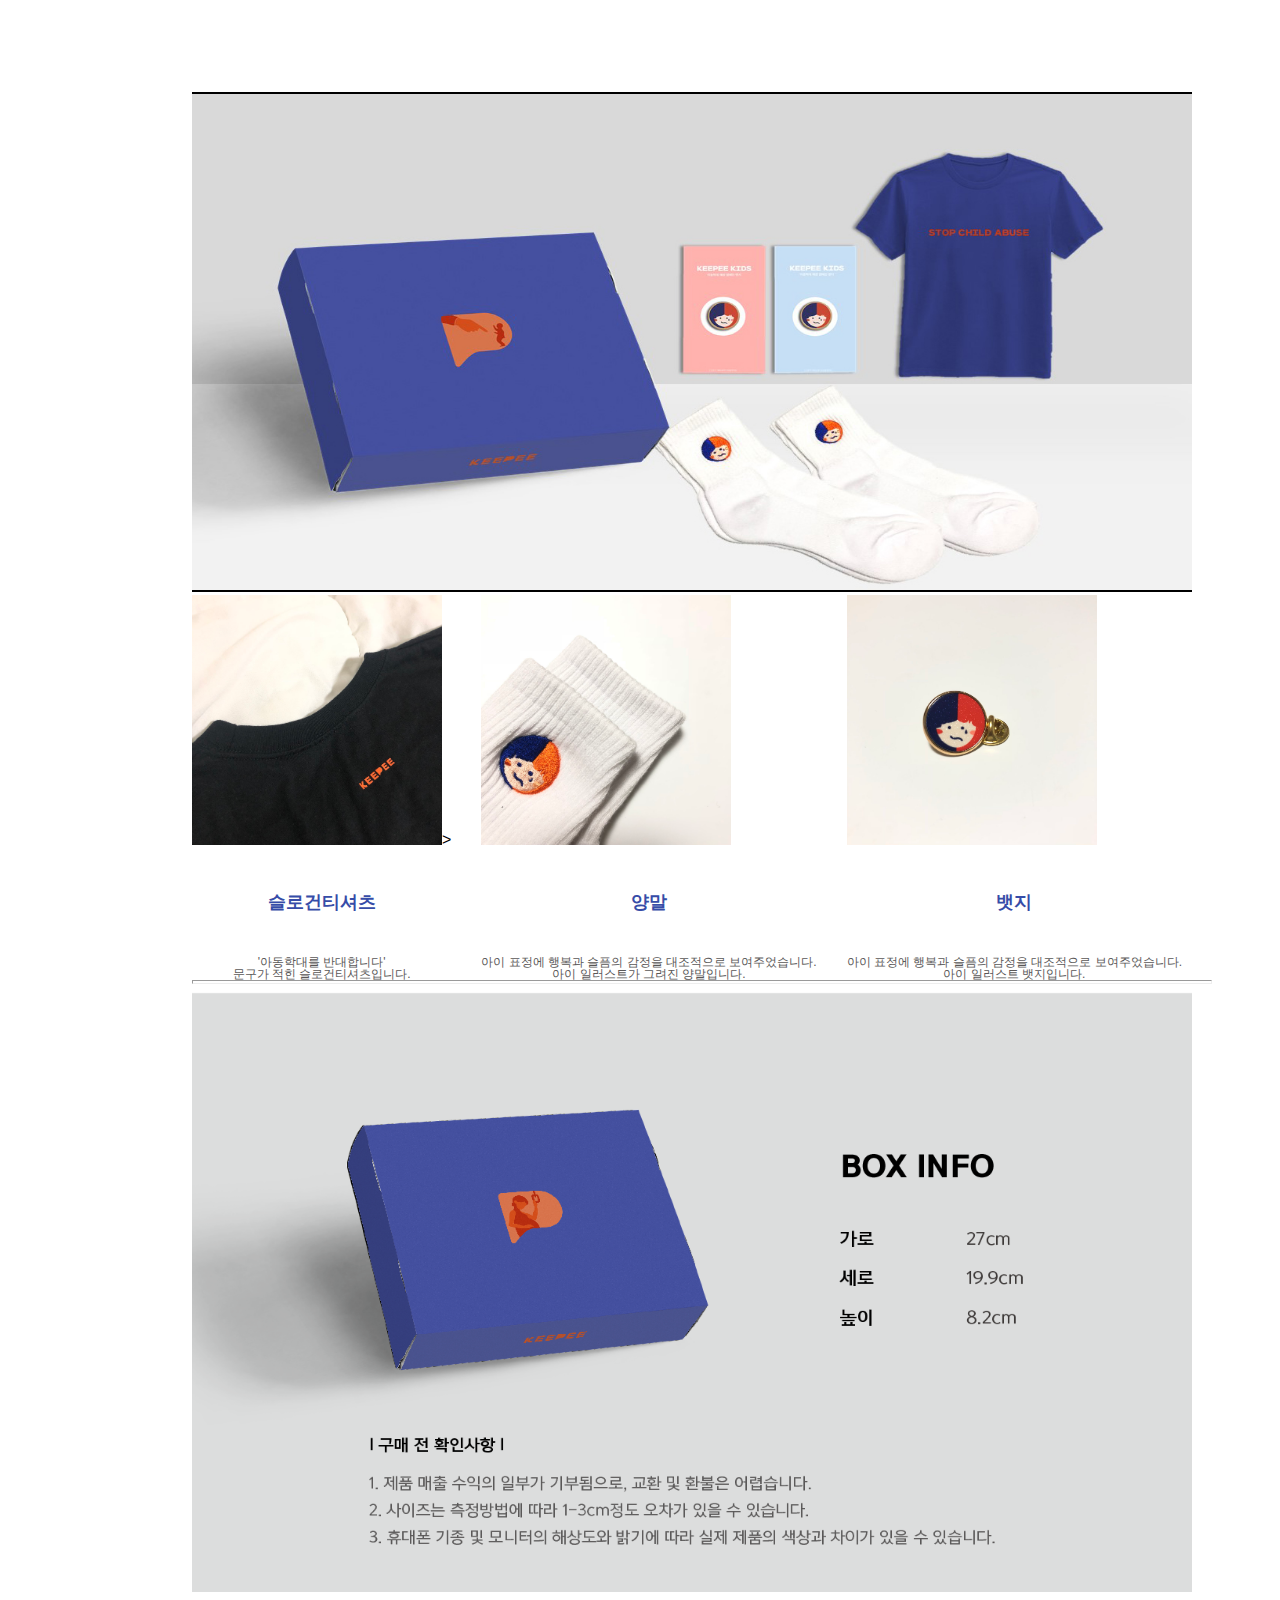
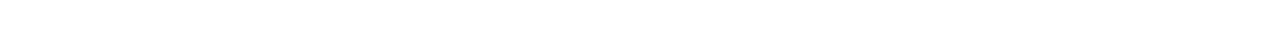
<file: thum.html>
<!DOCTYPE html>
<html>
<head>
    <meta charset="utf-8" />
    <meta http-equiv="X-UA-Compatible" content="IE=edge">
    <title>goods</title>
    <meta name="viewport" content="width=device-width, initial-scale=1">
    <link href="./css/common.css" rel="stylesheet" type="text/css">
    <link href="./css/thum.css" rel="stylesheet" type="text/css">
    

</head>
<body>
    <header>
        <div class="h_inner">
            <span class="logo"><a href="index.html"><img src="./source/img/logo/logo_main.png" alt="컬러 로고"></a></span>
            <div class="gnb">
                <ul>
                    <li>
                        <a href="index.html"><span>HOME</span></a>
                    </li>
                    <li>
                        <a href="./introduce.html"><span>INTRODUCE</span></a>
                    </li>
                    <li>
                        <a   style="color:#d74121;" href="./goods.html"><span>GOODS</span></a>
                    </li>
                    <li>
                        <a href="./contact.html"><span>COTACT</span></a>
                    </li>
                    <!--menu-->
                </ul>
            </div>
  

        </div>
    </header>
 
<div class="full-screen">
        
            <div class="controls">
                <h1>GOODS</h1>
                <a href="./goods.html"><button type="button" class="control" data-filter="all" >ALL</button></a>
                <a href="./goods.html"><button type="button" class="control" data-filter=".social">SOCIAL</button></a>
                <a href="./goods.html"><button type="button" class="control" data-filter=".personal">PERSONAL</button></a>
    
            </div>
    <div id="thum_contents">
<div id="thum_topinner">

    <div id="imgslider">

    <div class="mainimg">
    <img class="innerimg" src="./source/img/thum/썸네일.png">
    </div>

       <!--imgslider-->
    </div>


<div id="thumtop">
    <div id="title">
    <h3>동기부여 BOX</h3>
    <p class="hash">#KEEPEE #필통 #포스트잇 #핸드폰케이스</p>
    </div>
    <hr>

    <div class="grid-containerA">
        <div class="grid-item">
            
            <p class="keyword">판매가</p>

        </div>
        <div class="grid-item">
            
            <p class="keyword" style="font-size:18px;color:#000;font-weight: 900;">20000원</p>

        </div>
        <div class="grid-item">
            
            <p class="keyword">배송</p>

        </div>  
        <div class="grid-item">
            
            <p class="keyword">
                <div class="dropdown">
                <ul>
                    
                    <li>
                        <a href="#" id="current">
                        <p>배송</p>
                        <div><img src="./source/img/btn/button.png" ></div></a>
                    
                        <ul>
                            <li><a href="#">착불</a></li>
                            <li><a href="#">선불</a></li>
                    
                        </ul>
                    </li>
                </ul>
                </div>
            </p>

        </div>
        <div class="grid-item">
            
            <p class="keyword">배송비</p>
        </div>
        <div class="grid-item">
            
            <p class="keyword" style="font-size:18px;color:#000;font-weight: 900;">2500원</p>
            <p class="small">*50000원 이상 구매시 무료배송</p>
        </div>  
      <!--containerA-->
    </div>
    <hr>

    <div class="grid-containerB">
        <div class="grid-item">
            
            <p class="keyword">상품옵션</p>

        </div>
        <div class="grid-item">
            
            <p class="keyword">
                <div class="dropdown">
                <ul>
                
                    <li>
                        <a href="#" id="current">
                        <p>상품옵션</p>
                        <div><img src="./source/img/btn/button.png" ></div></a>
                    
                        <ul>
                            <li><a href="#">필통</a></li>
                            <li><a href="#">포스트잇</a></li>
                            <li><a href="#">핸드폰케이스</a></li>
                        </ul>
                    </li>
                
                </ul>
            </div>
            </p>

        </div>
        <div class="grid-item">
            
            <p class="keyword">색상</p>

        </div>  
        <div class="grid-item">
            
            <p class="keyword">
                <div class="dropdown">
                    <ul>
                    
                        <li>
                            <a href="#" id="current">
                            <p>색상</p>
                            <div><img src="./source/img/btn/button.png" ></div></a>
                        
                            <ul>
                                <li><a href="#">a</a></li>
                                <li><a href="#">b</a></li>
                        
                            </ul>
                        </li>
                    
                    </ul>
                </div>
            </p>

        </div>
  <!--containerB-->
    </div>
    <hr>
    <div id="buy">
        <p style="font-size:15px;color:#000;">상품합계금액 <strong style="font-size:18px;color:#000;font-weight: 900;">00000원</strong></p>
        <img class="bbut1" src="./source/img/btn/button1.png">
        <img class="bbut2" src="./source/img/btn/button2.png">
    </div>

<!--thumtop-->
</div>
<!--topinner-->
</div>

<div id="thumbottom">
    <div class="intro">
        <img src="./source/img/logo/keepee_all_blue.png">
        <h3>"아동학대"</h3>
        <p> 
            <span>학대는 가정에서만 일어나는 것이 아니라 다양한 공간에서 일어납니다.  </span>
            <br>
            <span>실질적으로 범죄를 막을 수는 없습니다. </span> 
            <br>
            <br>
            <span>하지만, 아동학대를 반대하고 학대아동을 안아주고 싶어하는 사람들이 많다는것을 표출함으로써 세상은 변화할 수 있습니다.  </span> 
            <br>
            <span>KEEPEE는 '아동학대를 반대합니다.'의 신념을 담아 패키지를 제작하였습니다.
            </span>
            <br>
           
        </p>
    </div>
    <div class="tm">
        <img class="maxbanner" src="./source/img/thum/top.jpg" style="width:1000px;height:500px">
        <div class="thum_keyimg">
            <ul>
                <li>
                    <img src="./source/img/product/t1.jpg" style="width:250px;height:250px">>
                    <h4>슬로건티셔츠</h4>
                    <p>
                        '아동학대를 반대합니다'
                        <br>
                        문구가 적힌 슬로건티셔츠입니다.
                    </p>
                </li>
                <li>
                    <img src="./source/img/product/s1.jpg" style="width:250px;height:250px">
                    <h4> 양말 </h4>
                    <p>
                        아이 표정에 행복과 슬픔의 감정을 대조적으로 보여주었습니다.
                        <br>
                        아이 일러스트가 그려진 양말입니다.

                    </p>
                </li>
                <li>
                    <img src="./source/img/product/b1.jpg" style="width:250px;height:250px">
                    <h4>뱃지 </h4>
                    <p>
                        아이 표정에 행복과 슬픔의 감정을 대조적으로 보여주었습니다.
                        <br>
                        아이 일러스트 뱃지입니다.

                    </p>
                </li>
            </ul>
        </div>

        <hr>
<div class="da">


     
        <img src="./source/img/thum/상세페이지05번(마지막이미지).png" style="width:1000px;height:600px;margin-bottom: 50px;"> 

    </div>
      <!--intro-->


    </div>
</div>
  <!--thumbottom-->
</div>


<a href="#" class="top"><img src="./source/img/btn/topbtn.png"></a>

<script>
    $( document ).ready( function() {
      $( window ).scroll( function() {
        if ( $( this ).scrollTop() > 200 ) {
          $( '.top' ).fadeIn();
        } else {
          $( '.top' ).fadeOut();
        }
      } );
      $( '.top' ).click( function() {
        $( 'html, body' ).animate( { scrollTop : 0 }, 400 );
        return false;
      } );
    } );
  </script>

     
        
        
        
</div>

            
<footer>
<div class="f_inner">

<span>COPYRIGHT ⓒ KEEPEE</span>

<ul class="sns">
    <li class="sns_item"><a href=""><img src="./source/img/sns/ma_sns.png"></a></li>
    <li class="sns_item"><a href=""><img src="./source/img/sns/ma_sns1.png"></a></li>
    <li class="sns_item"><a href=""><img src="./source/img/sns/ma_sns2.png"></a></li>
    <!--sns-->
</ul>
</div>
</footer>

<script>
// ready
console.log (window.innerWidth, window.innerHeight);

</script>

<script src="./js/libs/jquery_3.3.1.js"></script>
<script src="./js/mixit.js"></script>


<script>
    var containerEl = document.querySelector('.container');

    var mixer = mixitup(containerEl);
</script>

<!-- custom scrollbar plugin -->
<script src="./js/scrollbar.js"></script>

<script>
    (function($){
        $(window).on("load",function(){
            
                
            $("#content-5").mCustomScrollbar({
                axis:"x",
                theme:"dark-thin",
                autoExpandScrollbar:true,
                advanced:{autoExpandHorizontalScroll:true}
            });
        
    
                    
        });
    })(jQuery);
</script>
</body>
</html>
</file>
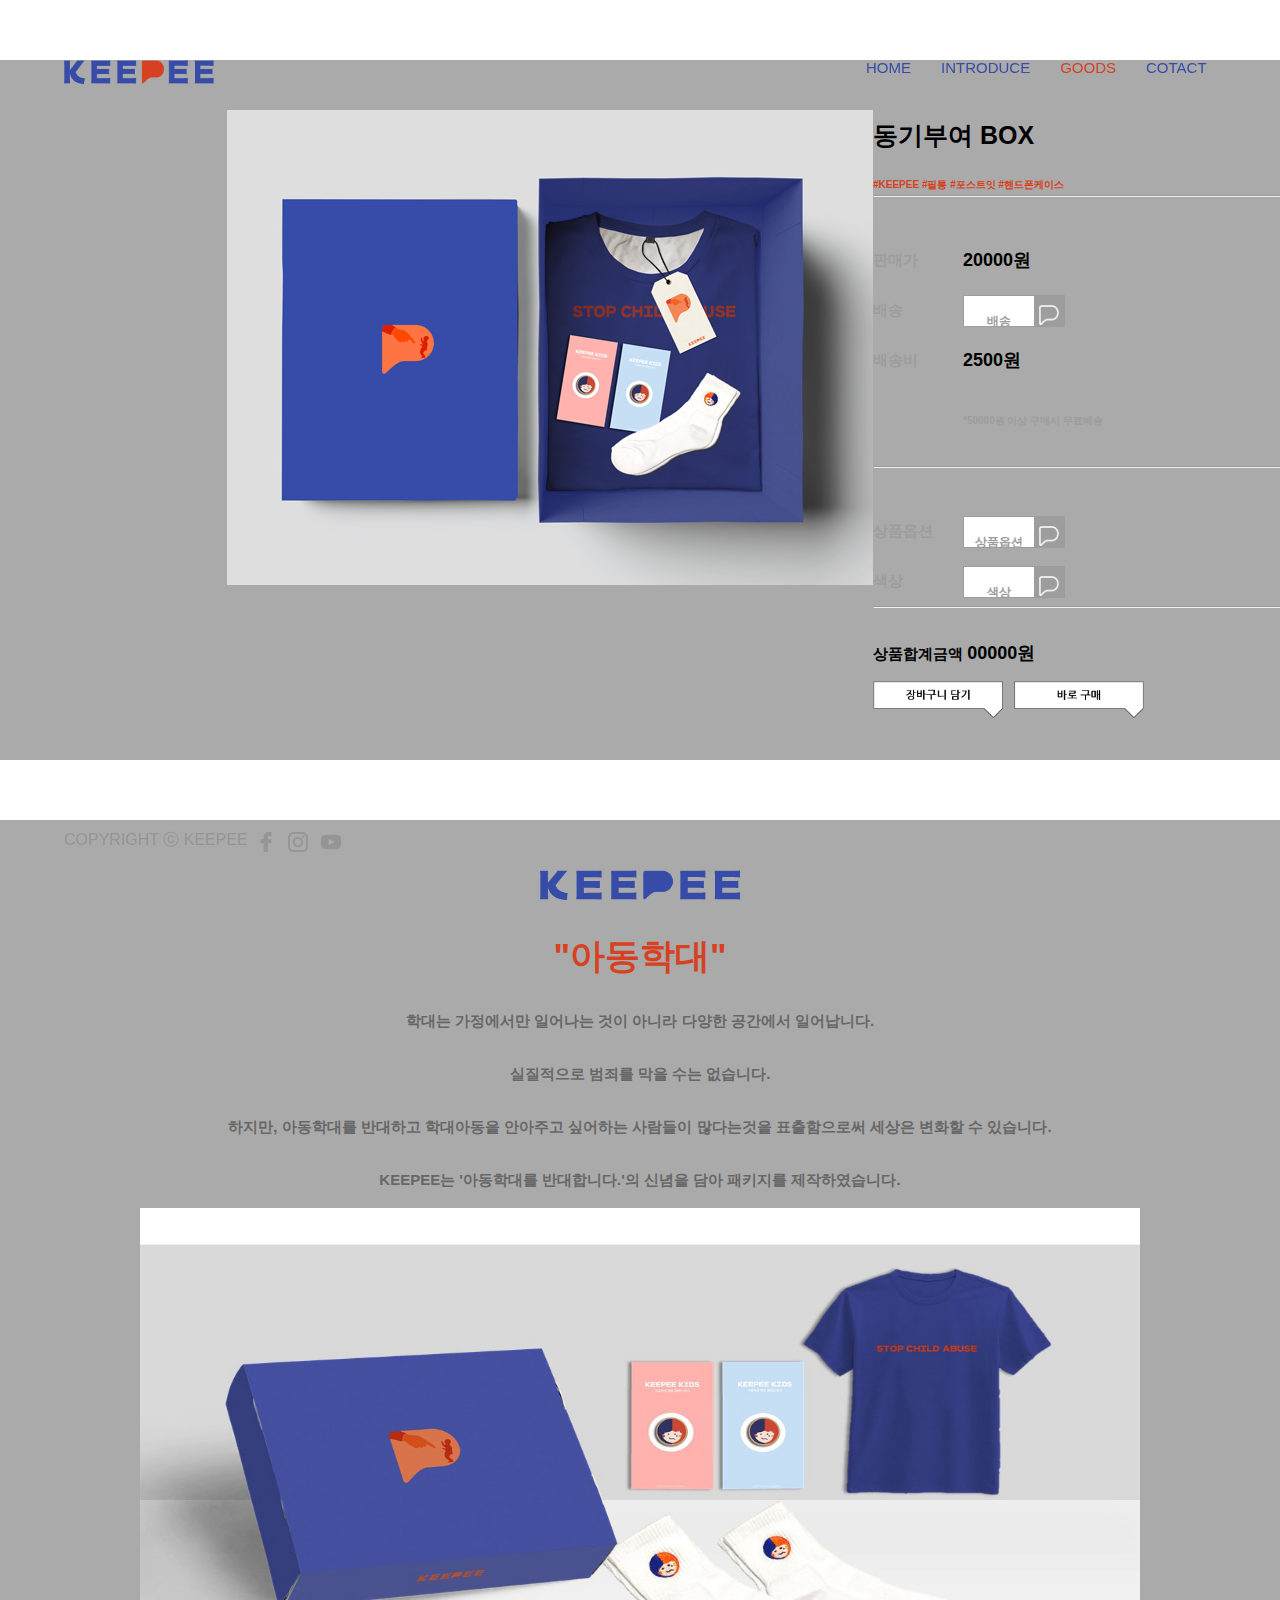
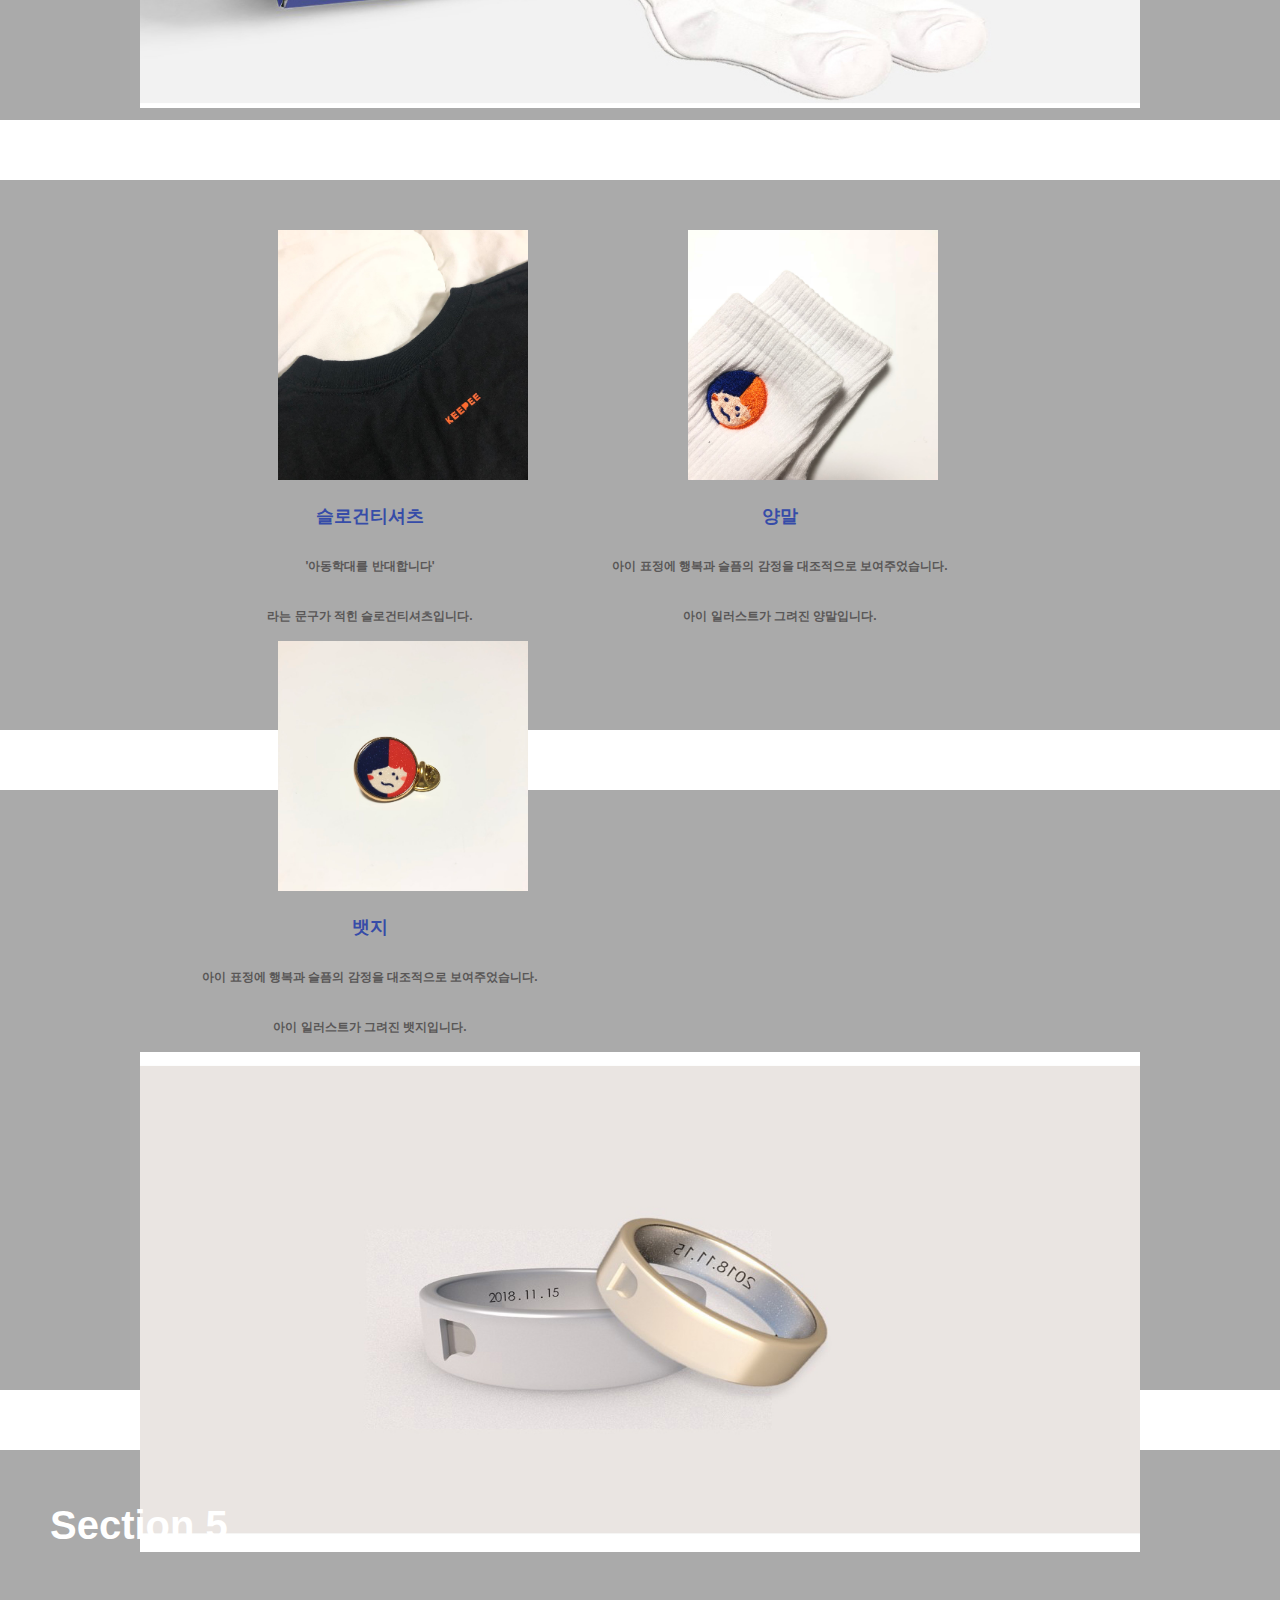
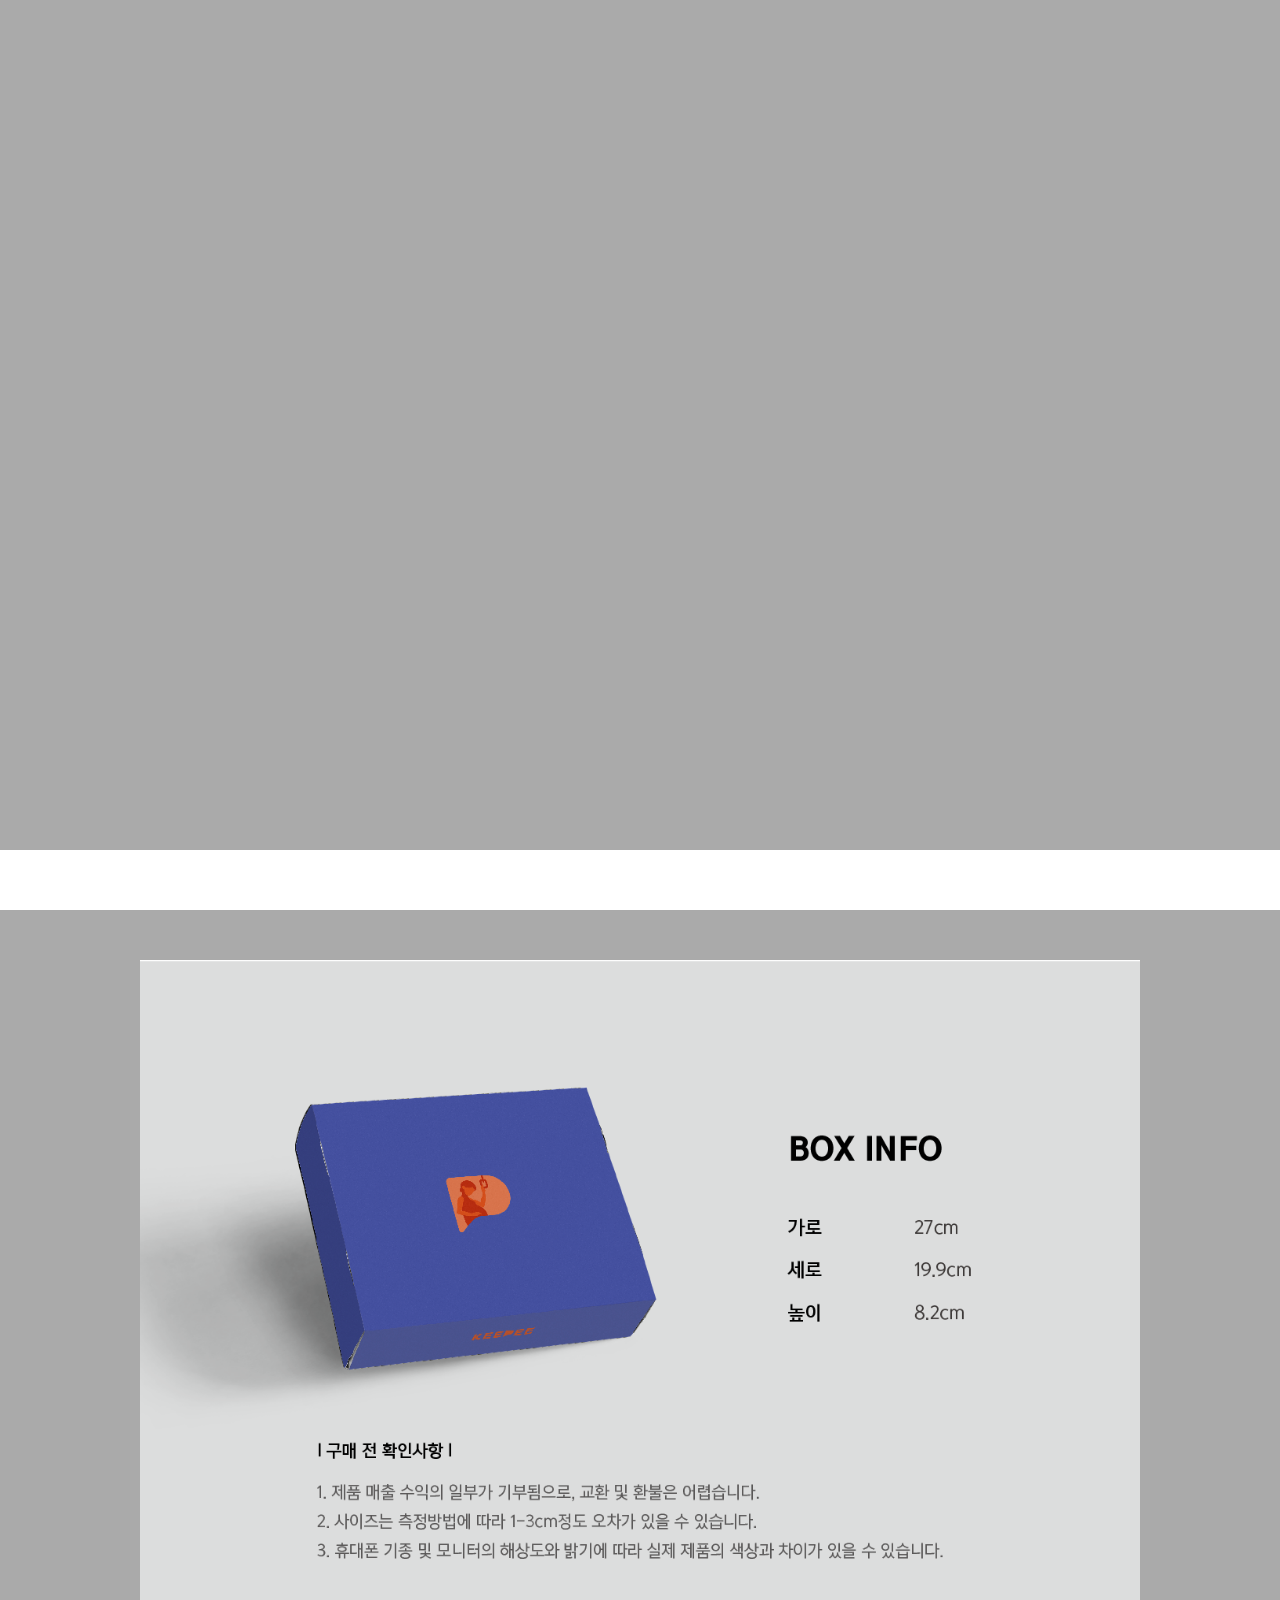
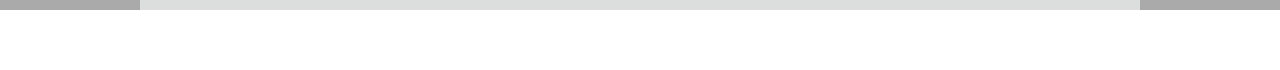
<file: thum_n.html>
<!DOCTYPE html>
<html>
<head>
    <meta charset="utf-8" />
    <meta http-equiv="X-UA-Compatible" content="IE=edge">
    <title>goods</title>
    <meta name="viewport" content="width=device-width, initial-scale=1">
    <link href="./css/common.css" rel="stylesheet" type="text/css">
    <link href="./css/thum_n.css" rel="stylesheet" type="text/css">
    

</head>
<body>
    
    <header>
        <div class="h_inner">
            <span class="logo"><a href="index.html"><img src="./source/img/logo/logo_main.png" alt="컬러 로고"></a></span>
            <div class="gnb">
                <ul>
                    <li>
                        <a href="index.html"><span>HOME</span></a>
                    </li>
                    <li>
                        <a href="./introduce.html"><span>INTRODUCE</span></a>
                    </li>
                    <li>
                        <a   style="color:#d74121;" href="./goods.html"><span>GOODS</span></a>
                    </li>
                    <li>
                        <a href="./contact.html"><span>COTACT</span></a>
                    </li>
                    <!--menu-->
                </ul>
            </div>
  

        </div>
    </header>
 
<div class="full-screen">

<div class="controls">
    <h1>GOODS</h1>
    <a href="./goods.html"><button type="button" class="control" data-filter="all" >ALL</button></a>
    <a href="./goods.html"><button type="button" class="control" data-filter=".social">SOCIAL</button></a>
    <a href="./goods.html"><button type="button" class="control" data-filter=".personal">PERSONAL</button></a>
</div>
   
<article class="content">
    <section id="section-1" class="section">
        <div class="area">
        <div id="inner_1">
        <!--left-->
            <div id="imgslider">

                <div class="mainimg">
                    <img class="innerimg" src="./source/img/thum/썸네일.png">
                </div>
            
            </div>

        <!--right-->
        
        <div id="thumtop">
            <div class="name">
                <h3>동기부여 BOX</h3>
                <p class="hash">#KEEPEE #필통 #포스트잇 #핸드폰케이스</p>
            </div>

            <hr>
        
            <div class="grid-containerA">
                <div class="grid-item">
                    
                    <p class="keyword">판매가</p>
        
                </div>
                <div class="grid-item">
                    
                    <p class="keyword" style="font-size:18px;color:#000;font-weight: 900;">20000원</p>
        
                </div>
                <div class="grid-item">
                    
                    <p class="keyword">배송</p>
        
                </div>  
                <div class="grid-item">
                    
                    <p class="keyword">
                        <div class="dropdown">
                        <ul>
                            <li>
                                <a href="#" id="current">
                                <p>배송</p>
                                <div><img src="./source/img/btn/button.png" ></div></a>
                                <ul>
                                    <li><a href="#">착불</a></li>
                                    <li><a href="#">선불</a></li>
                                </ul>
                            </li>
                        </ul>
                        </div>
                    </p>
        
                </div>
                <div class="grid-item">
                    
                    <p class="keyword">배송비</p>

                </div>
                <div class="grid-item">
                    
                    <p class="keyword" style="font-size:18px;color:#000;font-weight: 900;">2500원</p>
                    <p class="small">*50000원 이상 구매시 무료배송</p>

                </div>  
            <!--containerA-->
            </div>
            <hr>
        
            <div class="grid-containerB">
                <div class="grid-item">
                    
                    <p class="keyword">상품옵션</p>
        
                </div>
                <div class="grid-item">
                    
                    <p class="keyword">
                        <div class="dropdown">
                        <ul>
                            <li>
                                <a href="#" id="current">
                                <p>상품옵션</p>
                                <div><img src="./source/img/btn/button.png" ></div></a>
                                <ul>
                                    <li><a href="#">필통</a></li>
                                    <li><a href="#">포스트잇</a></li>
                                    <li><a href="#">핸드폰케이스</a></li>
                                </ul>
                            </li>
                        
                        </ul>
                        </div>
                    </p>
        
                </div>
                <div class="grid-item">
                    
                    <p class="keyword">색상</p>
        
                </div>  
                <div class="grid-item">
                    
                    <p class="keyword">
                        <div class="dropdown">
                            <ul>
                                <li>
                                    <a href="#" id="current">
                                    <p>색상</p>
                                    <div><img src="./source/img/btn/button.png" ></div></a>
                                    <ul>
                                        <li><a href="#">a</a></li>
                                        <li><a href="#">b</a></li>
                                    </ul>
                                </li>
                            
                            </ul>
                        </div>
                    </p>
        
                </div>
        <!--containerB-->
            </div>
            <hr>

            <div id="buy">
                <p style="font-size:15px;color:#000;">상품합계금액 <strong style="font-size:18px;color:#000;font-weight: 900;">00000원</strong></p>
                <img class="bbut1" src="./source/img/btn/button1.png">
                <img class="bbut2" src="./source/img/btn/button2.png">
            </div>
        
        <!--thumtop-->
        </div>
        <!--inner_1-->
        </div>
        <!--area-->
        </div>
    </section>
    <section id="section-2" class="section">
        <div class="area">

            <div class="intro">
                <img src="./source/img/logo/keepee_all_blue.png">
                <h3>"아동학대"</h3>
                <p> 
                    <span>학대는 가정에서만 일어나는 것이 아니라 다양한 공간에서 일어납니다.  </span>
         
                    <span>실질적으로 범죄를 막을 수는 없습니다. </span> 
         
                    <span>하지만, 아동학대를 반대하고 학대아동을 안아주고 싶어하는 사람들이 많다는것을 표출함으로써 세상은 변화할 수 있습니다.  </span> 

                    <span>KEEPEE는 '아동학대를 반대합니다.'의 신념을 담아 패키지를 제작하였습니다.</span>
                </p>
                <img class="maxbanner" src="./source/img/thum/thumtop.jpg" style="width:1000px;height:500px">
            <!--intro-->
            </div>
        <!--area-->
        </div>
    </section>
    <section id="section-3" class="section">
        <div class="area">
            <div class="thum_keyimg">
                <ul>
                    <li>
                        <img src="./source/img/product/t1.jpg" style="width:250px;height:250px">
                        <h4>슬로건티셔츠</h4>
                        <p>
                            '아동학대를 반대합니다'
                            <br>
                            라는 문구가 적힌 슬로건티셔츠입니다.
                        </p>
                    </li>
                    <li>
                        <img src="./source/img/product/s1.jpg" style="width:250px;height:250px">
                        <h4> 양말 </h4>
                        <p>
                            아이 표정에 행복과 슬픔의 감정을 대조적으로 보여주었습니다.
                            <br>
                            아이 일러스트가 그려진 양말입니다.
    
                        </p>
                    </li>
                    <li>
                        <img src="./source/img/product/b1.jpg" style="width:250px;height:250px">
                        <h4>뱃지 </h4>
                        <p>
                            아이 표정에 행복과 슬픔의 감정을 대조적으로 보여주었습니다.
                            <br>
                            아이 일러스트가 그려진 뱃지입니다.
    
                        </p>
                    </li>
                </ul>
            </div>
        <!--area-->
        </div>
    </section>
    <section id="section-4" class="section">
        <div class="area">
                <img src="./source/img/thum/ring.jpg" style="width:1000px;height:500px;"> 
        <!--area-->
        </div>
    </section>
    <section id="section-5" class="section"><div class="area"><h2>Section 5</h2></div></section>
    <section id="section-6" class="section">
        <div class="area">
         
            <img src="./source/img/thum/상세페이지05번(마지막이미지).png" style="width:1000px;height:650px;"> 
          <!--area-->
        </div>
    </section>
</article>

<a href="#" class="top"><img src="./source/img/btn/topbtn.png"></a>

<script>
    $( document ).ready( function() {
      $( window ).scroll( function() {
        if ( $( this ).scrollTop() > 200 ) {
          $( '.top' ).fadeIn();
        } else {
          $( '.top' ).fadeOut();
        }
      } );
      $( '.top' ).click( function() {
        $( 'html, body' ).animate( { scrollTop : 0 }, 400 );
        return false;
      } );
    } );
  </script>

            
<footer>
<div class="f_inner">

<span>COPYRIGHT ⓒ KEEPEE</span>

<ul class="sns">
    <li class="sns_item"><a href=""><img src="./source/img/sns/facebook-logo.png"></a></li>
    <li class="sns_item"><a href=""><img src="./source/img/sns/instagram-logo.png"></a></li>
    <li class="sns_item"><a href=""><img src="./source/img/sns/youtube.png"></a></li>

</ul>
</div>
</footer>


<script src="./js/libs/jquery_3.3.1.js"></script>


</body>
</html>
</file>
<file: css/main.css>
body,html{
    font-family: 'Nanum Gothic', sans-serif;
    width: 100%;
    height: 100%;
    background-position: center center;
    background-attachment: fixed;
    background-repeat: repeat;
    background-size: cover;
    }
        
header { 
    z-index:10000;
    position:fixed;
    top:0;
    left:0; 
    width:100%;
    height:100px;
}

.h_inner {
    position:absolute; 
    bottom:0;
    left:5%;
    width:90%;
    height:40px;
    box-sizing:border-box;
    }
            
span.logo a {
    display:block;
    float:left;
    width:150px; }
span.logo a img { width:100%; }
span.logo a img:hover {content: url('../source/img/logo/logo_white.png');}



.gnb {
    position:absolute;
    top:0; 
    right:0;
    width:350px;
    height:40px; 
}
.gnb ul li { float:left;}
.gnb li + li { margin-left:30px; }
.gnb li a { display:block;
            font-size:15px;
            font-weight:500;
            text-align:center;
            color: #364ca8;}
.gnb li a:hover { color: #d74121 }


button,
button::after {
  -webkit-transition: all 0.3s;
	-moz-transition: all 0.3s;
  -o-transition: all 0.3s;
	transition: all 0.3s;
}


button {
    background: none;
    border: 2px solid #2d47af;
    border-radius: 5px;
    color: #2d47af;
    display: block;
    position: relative;
    width:150px;
    height:40px; 
    font-size:18px; 
    font-weight:100;
    text-align:center; 
    position:absolute;
    top:60%;
    left: 45%;
    display: inline-block;

  }
  

    button:hover {
    color: #fff;
    background: #2d47af;
    }
footer{
    position: fixed;
    width: 100%;
    bottom:3%;
    left: 5%;
}
.f_inner span{
 color: #949494;
 float: left;
}
.sns{
    float: left;
}
.sns li{
    display: inline;
    margin-left: 8px;
}
.sns li a img{
    width: 20px;
}
</file>
<file: css/contact.css>
body,html{
    font-family: 'Nanum Gothic', sans-serif;
    background-color:#fff;
    width: 100%;
    height: 100%;

    }
        
header { 
    z-index:10000;
    position:fixed;
    top:0;
    left:0; 
    width:100%;
    height:100px;
}

.h_inner {
    position:absolute; 
    bottom:0;
    left:5%;
    width:90%;
    height:40px;
    box-sizing:border-box;
    }
            
span.logo a {
    display:block;
    float:left;
    width:150px; }
span.logo a img { width:100%; }
span.logo a img:hover {content: url('../source/img/logo/logo_white.png');}



.gnb {
    position:absolute;
    top:0; 
    right:0;
    width:350px;
    height:40px; 
}
.gnb ul li { float:left;}
.gnb li + li { margin-left:30px; }
.gnb li a { display:block;
            font-size:15px;
            font-weight:500;
            text-align:center;
            color: #364ca8;}
.gnb li a:hover { color: #d74121 }

        
.contents{
    position: absolute;
    top: 25%;
    left: 38%;
    text-align: center;
}
.contents>h2{
font-size: 30px;
font-weight:bold;
margin-bottom: 15px;
}
.contents>p{
font-size: 18px;
margin-bottom: 55px;
color: #5a5b5b;
}


::-webkit-textarea-placeholder {
    font-size: 12px;
    color: slategrey;
    text-transform: uppercase;
    font-weight: 400;
}

.container {
    position: absolute;
  width: 900px;
  top: 35%;
left: 22%;
  
}
.l{
    float: left;
}
.l ul li{
    display: inline;

}
.l-1,.l-2{
    width: 400px;
}
.r{
    float: right;
}
.r ul li{
    display: inline;
}
.r-1,.r-2{
    width: 400px;
}
.contact-form {
  list-style-type: none;

  }
  .contact-form li div{
    margin-bottom: 50px;
  }
  input,
  textarea,
  select {
    width: 100%;
    margin: 0;
    padding-bottom: 30px;
    -webkit-box-sizing: border-box;
    -moz-box-sizing: border-box;
    box-sizing: border-box;
    border-top: 0px;
    border-right: 0px;
    border-left: 0px;
    border-bottom: 2px solid  #364ca8;;
    color: lightgrey;
    font-weight: 700;
    font-size: 18px;
    transition: ease-in-out 0.25s;
  }
  textarea {
    min-height: 50px;
    max-height: 500px;
    white-space: pre-wrap;
    resize: vertical;
    overflow: hidden;
  }
  ::-webkit-input-placeholder {
    font-size: 12px;
    color: slategrey;
    text-transform: uppercase;
    font-weight: 400;
  }
  label {
    font-size: 12px;
    color: slategrey;
    text-transform: uppercase;
    font-weight: 400;
  }
  input:focus,
  select:focus,
  textarea:focus,
  button:focus {
    outline: none;
    resize: none;
    border-bottom: 2px solid #d74121;
  }

  #amount {
    border: 0;
    color: lightgrey;
    font-weight: 400;
    font-size: 28px;
    padding-top: 1.1em;
    letter-spacing: 3px;
  }
  button {
    position: absolute;
    left: 43%;
    color: #000;
    background: #fff;
    border: 2px solid #d74121;
    height: 45px;
    width: 150px;
    float: right;
    font-weight: 700;
    font-size: 12px;
    text-transform: uppercase;
    letter-spacing: 1px;
    transition: ease-in-out 0.25s;

  }

  button:hover {
    background: #d74121;
    color: #fff;

  }


footer{
    position: fixed;
    width: 100%;
    bottom:3%;
    left: 5%;
}
.f_inner span{
 color: #949494;
 float: left;
}
.sns{
    float: left;
}
.sns li{
    display: inline;
    margin-left: 8px;
}
.sns li a img{
    width: 20px;
}
</file>
<file: css/go_main.css>
body,html{
    font-family: 'Nanum Gothic', sans-serif;
    background-color:#aaa;
    width: 100%;
    height: 100%;
    position:relative;
    }
 
#wrap{position:relative;width:100%}       
header { 
    z-index:10000;
    position:fixed;
    top:0;
    left:0; 
    width:100%;
    height:100px;
}

.h_inner {
    position:absolute; 
    bottom:0;
    left:5%;
    width:90%;
    height:40px;
    box-sizing:border-box;
    }
            
span.logo a {
    display:block;
    float:left;
    width:150px; }
span.logo a img { width:100%; }
span.logo a img:hover {content: url('../source/img/logo/logo_white.png');}



.gnb {
    position:absolute;
    top:0; 
    right:0;
    width:350px;
    height:40px; 
}
.gnb ul li { float:left;}
.gnb li + li { margin-left:30px; }
.gnb li a { display:block;
            font-size:15px;
            font-weight:500;
            text-align:center;
            color: #364ca8;}
.gnb li a:hover { color: #d74121 }

section {position: absolute; width: 100%;}

        
.full-screen  {
    position: absolute;
    width:100%;
    height:100%;
    background-color: #fff;
}
.controls{
    position: absolute;
    text-align: center;
    left:42%;
    top: 18%;
}
h1{
    margin-bottom: 20px;
    font-size: 45px;
    font-weight: bold;
    color: #d74121;
}

.control{
    border: none;
    outline: none;
    background-color: #fff;
    color:#b6b6b6;
    text-decoration: none;
    font-size: 16px;
    cursor: pointer;
    margin-right: 25px;
}

.control:hover {
color:#d74121;
}
.mixitup-control-active {
color:#d74121;
}
.mixitup-control-active[data-filter]:after {
color: transparent;
}

.mix:before {
content: '';
display: inline-block;
}
#content-5{
position: relative;
position: fixed;
width: 100%;
height: 450px;  
bottom: 8%;
background-color:#ededed
}

.mix,
.gap {
display: inline-block;
vertical-align: top;
}
.container{
position: relative;
left: 10%;
}
.mix {
position: relative;
width: 280px;
height: 350px;
margin-top: 50px;
background: #aaa;
margin-right: 35px;

}
.mix a{
    position: absolute;
    width: 280px;
    height: 350px;
    display: inline-block;
   
}
.mix a img{
    position: absolute;
    overflow: hidden;
    width: 280px;
    height: 350px;
}
.mix a img:hover{
    background: rgba(0, 0, 0, .4);
}

.text{
    width: 100%;
    height: 30%;
    padding-top: 3em;
    background: rgba(0, 0, 0, .4);
    color: #fff;
    cursor: pointer;
    text-align: center; 
    font-size: 1.2em;
    border-radius: 5px;
    transition: all 0.8s ease-out;
  }


footer{
    position: fixed;
    width: 100%;
    bottom:3%;
    left: 5%;
}
.f_inner span{
 color: #949494;
 float: left;
}
.sns{
    float: left;
}
.sns li{
    display: inline;
    margin-left: 8px;
}
.sns li a img{
    width: 20px;
}
</file>
<file: css/intro.css>
body,html{
    font-family: 'Nanum Gothic', sans-serif;
    background-color:#aaa;
    width: 100%;
    height: 100%;
    }
        
header { 
    z-index:10000;
    position:fixed;
    top:0;
    left:0; 
    width:100%;
    height:100px;
}
.h_inner {
    position:absolute; 
    bottom:0;
    left:5%;
    width:90%;
    height:40px;
    box-sizing:border-box;
    } 
    
    
span.logo a {
    display:block;
    float:left;
    width:150px; }
span.logo a img { width:100%; }
span.logo a img:hover {content: url('../source/img/logo/logo_white.png');}



.gnb {
    position:absolute;
    top:0; 
    right:0;
    width:350px;
    height:40px; 
}
.gnb ul li { float:left;}
.gnb li + li { margin-left:30px; }
.gnb li a { 
    display:block;
    font-size:15px;
    font-weight:500;
    text-align:center;
    color: #364ca8;}
.gnb li a:hover { color: #d74121 }

.here{color: #d74121 ;}


.inner{
    position:absolute;
    top:45%;
    left:5%;
}
.title{
    font-size:75px; 
    font-weight:100;
    color: #364ca8;
    letter-spacing:10px;
}

.arch{margin-top: 80px;}

.beforce{
    position:absolute;
    top:52.5%;
    left:12%;
    color: #364ca8;
}
.center{
    text-align: center;
    position:absolute;
    top:80%;
    left: 45%;
    color: #7c7c7c;
    font-size:15px; 
    font-weight:100;
}
.center2{
    text-align: center;
    position:absolute;
    top:80%;
    left: 40%;
    color: #7c7c7c;
    font-size:15px; 
    font-weight:100;
}
.inner_4{
    position: relative;
    width: 100%;
    height: 100%;
    background-color: #fff;

}
.grid-container {
    position: absolute;
    top:30%;
    left:10%;
    display: grid;
    grid-column-gap: 110px;
    grid-row-gap: 60px;
    grid-template-columns: 130px 130px;
    grid-template-rows: 140px 140px; 
}

.kwimg{
    width: 150px;
    position: absolute;
}
.keyword{
    font-size: 15px;
    font-weight:100;
    color: #b6b6b6;
    padding-top: 130px;
    text-align: center;
    letter-spacing: 30;
}
.inner_4 h2{
    font-size: 50px;
    letter-spacing: 50;
    font-weight: 100;
    color: #364ca8;
    margin-bottom: 100px;
}
.inner_4 p{
    font-size: 15px;
    letter-spacing: 30;
    color: #787878;
}
.arch_4{
    position: absolute;
    top: 35%;
    right: 15%;
}



.inner_6{
    position: relative;
    top:35%;
    text-align: center;
}
.inner_6>div> p{
    font-size: 20px;
    font-weight:bold;
    color: #364ca8;
}
 .inner_6>div> img{
    width: 250px;
    margin-top: 30px;
}
.inner_6>div>h2{
    font-size: 50px;
    font-weight:100;
    color: #cacaca;
    margin-top: 70px;
}



.member{
    position: absolute;
    top:40%;
    left: 15%;
   }
.mem_box{
    float: left;
   }
   .mem_img{
   
   width: 250px;
   margin-right: 36px;
   
   
   }
   .bolder{
       font-size: 18px;
       font-weight: bold;
       color: #364ca8;
   }
   .mem_name{
       position: relative;
       font-size:15px;
       left: 120px;
       top:-50px;
       color: #364ca8;
   }
   .titlie{
       position: absolute;
       font-size: 45px;
       font-weight: bold;
       color:#d74121;
       text-align: center;
       top: 30%;
       left: 45%;
   }

   #mem1:hover{
   content: url('../source/img/member/ny_c.png');
   }
   #mem2:hover{
   content: url('../source/img/member/hi_c.png');
   }
   #mem3:hover{
   content: url('../source/img/member/yj_co.png');
   }
   #mem4:hover{
   content: url('../source/img/member/yj_C.png');
   }
   #natop{
       position: relative;
   top: 10px;}

footer{
    position: fixed;
    width: 100%;
    bottom:3%;
    left: 5%;
}
.f_inner span{
    color: #787878;
    float: left;
}
.sns{
    float: left;
}
.sns li{
    display: inline;
    margin-left: 8px;
}
.sns li a img{
    width: 20px;
}
.n_btn_p{
    position: absolute;
    width: 18px;
    top:85%;
    right: 5%;
}
.n_btn1{
    position: absolute;
    width: 18px;
    top:85%;
    right: 6%;
}

.n_btn2{
    position: absolute;
    width: 18px;
    top:85%;
    right:4%;
}
.n_btn1:hover,.n_btn2:hover{transform: scale(1.2);}
.right p{
    color: #d74121;
    position: absolute;
    width: 20px;
    top:90%;
    right: 5%;
    margin-top: 5px;
}
</file>
<file: css/thum.css>
/*common*/


body,html{
    font-family: 'Nanum Gothic', sans-serif;
    width: 100%;
    height: 100vh;
    }
        
header { 
    z-index:10000;
    position:fixed;
    top:0;
    left:0; 
    width:100%;
    height:100px;
}

.h_inner {
    position:absolute; 
    bottom:0;
    left:5%;
    width:90%;
    height:40px;
    box-sizing:border-box;
    }
            
span.logo a {
    display:block;
    float:left;
    width:150px; }
span.logo a img { width:100%; }
span.logo a img:hover {content: url('../source/img/logo/logo_white.png');}



.gnb {
    position:absolute;
    top:0; 
    right:0;
    width:350px;
    height:40px; 
}
.gnb ul li { float:left;}
.gnb li + li { margin-left:30px; }
.gnb li a { display:block;
            font-size:15px;
            font-weight:500;
            text-align:center;
            color: #364ca8;}
.gnb li a:hover { color: #d74121 }


      
.full-screen  {
    position: absolute;
    width:100%;
    height:100%;
    background-color: #fff;
}
.controls{
    position: absolute;
    text-align: center;
    left:42%;
    top: 18%;
}
h1{
    margin-bottom: 20px;
    font-size: 45px;
    font-weight: bold;
    color: #d74121;
}

.control{
    border: none;
    outline: none;
    background-color: #fff;
    color:#b6b6b6;
    text-decoration: none;
    font-size: 16px;
    cursor: pointer;
    margin-right: 25px;
}
.control:hover {
color:#d74121;
}
.mixitup-control-active {
color:#d74121;
}

#thum_contents{
    position: relative;
    left: 15%;
    top:38%;
}

#thum_topinner{
    position: absolute;

}

hr{
color: #9d9d9d;
padding: 1px;
}



#imgslider{
float: left;
}
.mainimg{
    margin-bottom: 17px;
}
.mainimg img{
    width:500px;
    height:400px;
}


#thumtop{

    width: 500px;
     float: left;
    margin-left: 150px;
 }
#title{
height: 45px;
position: relative;
}
#title h3{
font-size: 25px;
color: #000;
font-weight: bold;
margin-bottom: 5px;
}
.hash{
position: absolute;
font-size:12px;
padding-left: 175px;
color: #d74121;
}
.keyword{
color: #9d9d9d;
font-size: 15px;
}
.grid-containerA{

display: grid;
grid-column-gap: 91px;
grid-row-gap: 30px;
grid-template-columns: 60px 150px;
grid-template-rows: 30px 30px; 
position: relative;
margin-top: 38px; 

}
.grid-containerB{

display: grid;
grid-column-gap: 91px;
grid-row-gap: 30px;
grid-template-columns: 60px 150px;
grid-template-rows: 30px 30px; 
position: relative;
margin-top: 38px; 

}
.small{
font-size: 10px;
width: 150px;
margin-left: 150px;
color: #9d9d9d;
display: inline-block;
}

.dropdown{
border:1px solid #9d9d9d;
font-size:12px;
width:120px;
height:30px;
background-color:#fff;
}

.dropdown ul{
list-style:none;
}

.dropdown li{
float:center;

}

.dropdown li a{
display:block;
text-align:center;
text-decoration:none;
width:120px;
}
.dropdown li a p{
margin-top:8px;
display:inline-block;
color:#9d9d9d;

}
.dropdown li a div{
float:right;
width:30px;
height:30px;
background-color:#9d9d9d;
}
.dropdown li a div img{
display: inline;
width:20px;
height:20px;
padding-top: 3px;
}
.dropdown li a:hover, .menubar ul li:hover a{
background-color:#fff;
color:#9d9d9d;
text-decoration:none;
}

.dropdown li ul{
background: #9d9d9d;
display:none; /* 평상시에는 드랍메뉴가 안보이게 하기 */
position:absolute;
width:120px;


}

.dropdown li:hover ul{
display:block; /* 마우스 커서 올리면 드랍메뉴 보이게 하기 */
}

.dropdown li li {
background: #fff;
display:block;
float:none;
width:120px;
height:25px;
border:1px solid #9d9d9d;
}

.dropdown li:hover li a{
background:none;
}

.dropdown li ul a{
width:120px;
height:25px;
display:block;
font-size:12px;
text-align:center;
padding-top:8px;
color:#9d9d9d;

}

.dropdown li ul a:hover, .dropdown li ul li:hover a{
background: #9d9d9d;
color:#ffffff;
text-decoration:none;
}

#buy{
float: left;
}
#buy p{
margin-left: 260px;
padding: 20px;
}
.bbut1,.bbut2{
width: 150px;

}
.bbut1:hover{
content: url('../source/img/btn/button_hover.png');
}
.bbut1{
margin-left: 78px;
}
.bbut2:hover{
content: url('../source/img/btn/button_hover1.png');
}
.bbut2{
margin-left: 50px;
}
#thumbottom{
position: absolute; 
height:100vh;
top:700px;
left: 0;
float: left;
}
.intro{
    width: 100%;
height: 500px;
margin-bottom: 150px;
text-align: center;
}

.intro img{
width:200px;
height: 40px;
padding-bottom: 50px;
}
.intro h3{
font-size:35px;
color:#d74121;
font-weight: bold;
padding-bottom: 20px;
}
.intro p>span{
display: block;
font-size:15px;
color:#676767;
margin-bottom:3px;
}

h4{
font-size:18px;
color:#364ca8;
font-weight: bold;
margin-top:45px;
margin-bottom: 45px;
text-align: center;
}
.tm{

    position: relative;
    width: 100%;
    height: 500px;
}
.thum_keyimg ul li{
    display: inline;
    float: left;
    margin-right: 30px;
}
.thum_keyimg ul li p{
font-size:12px;
color:#595757;
text-align: center;
}
.da{
    position: relative;
    width: 100%;
    height: 500px;
}
.maxbanner,.brand{

width: 100%;
}
.brand p{
font-size:15px;
color:#595757;
text-align: center;
margin-top: 15px;
}
.banner{

}
.breakgrid ul{
position: relative;
}
.breakgrid ul li{
display: inline;
float: left;

}
.breakgrid #brg1{


}
.breakgrid #brg2{

}
.breakgrid #brg3{

}
a.top {
position: fixed;
right:15%;
bottom: 50px;
display: none;

}
a.top img{
width: 10%;
height: 10%;
}

footer{
    position: fixed;
    width: 100%;
    bottom:5%;
    left: 5%;
}
.f_inner span{
 color: #f4f4f4;
 float: left;
}
.sns{
    float: left;
}
.sns li{
    display: inline;
    margin-left: 8px;
}
.sns li a img{
    width: 20px;
}
</file>
<file: css/thum_n.css>
body,html{
    font-family: 'Nanum Gothic', sans-serif;
    width: 100%;
    height: 100vh;
    position:relative;
    }
  
header {
    position: absolute;
    z-index:10000;
    position:fixed;
    top:0;
    left:0; 
    width:100%;
    height:100px;
}

.h_inner {
    position:absolute; 
    bottom:0;
    left:5%;
    width:90%;
    height:40px;
    box-sizing:border-box;
    }
            
span.logo a {
    display:block;
    float:left;
    width:150px; }
span.logo a img { width:100%; }
span.logo a img:hover {content: url('../source/img/logo/logo_white.png');}



.gnb {
    position:absolute;
    top:0; 
    right:0;
    width:350px;
    height:40px; 
}
.gnb ul li { float:left;}
.gnb li + li { margin-left:30px; }
.gnb li a { display:block;
            font-size:15px;
            font-weight:500;
            text-align:center;
            color: #364ca8;}
.gnb li a:hover { color: #d74121 }

      
.controls{
    position: absolute;
    text-align: center;
    left:42%;
    top: 18%;
}
h1{
    margin-bottom: 20px;
    font-size: 45px;
    font-weight: bold;
    color: #d74121;
}

.control{
    border: none;
    outline: none;
    background-color: #fff;
    color:#b6b6b6;
    text-decoration: none;
    font-size: 16px;
    cursor: pointer;
    margin-right: 25px;
}
.control:hover {color:#d74121;}
.mixitup-control-active {color:#d74121;}
.mixitup-control-active[data-filter]:after {color: transparent;}
    

.content{position:relative;}
/*.content .section{height:calc(100vh - 180px);padding-top:60px}*/
.content .section{height:1000px;padding-top:60px}
.content .section:last-child{padding-bottom:60px}
.content .section .area{width:100%;
    height:100%;padding:50px;
    background-color:#aaa;

    color:#fff;
    font-size:40px;
    font-weight:600;
    line-height:50px;
    box-sizing:border-box}

#section-1{
    height:700px;
}
#section-2{
    text-align: center;
    height:900px;
}
#section-3{
    text-align: center;
    height:550px;
}
#section-3 area{
margin-left: 500px;
 
}
#section-4{
    text-align: center;
    height:600px;
}

#section-6{
    text-align: center;
    height:700px;
}

#inner_1 {
    position: relative;
    left: 15%;
}


#imgslider{
float: left;
}

.mainimg img{

}
#thumtop{
    width: 450px;
    float: left;
}
.name{
    height: 65px;
    margin-bottom: 20px;
}
.name h3{
    font-size: 25px;
    color: #000;
    font-weight: bold;
}
.hash{
    font-size:10px;
    color: #d74121;
}
.keyword{
    color: #9d9d9d;
    font-size: 15px;
}
.grid-containerA{
    display: grid;
    grid-column-gap: 30px;
    grid-row-gap: 20px;
    grid-template-columns: 60px 100px;
    grid-template-rows: 30px 30px; 
    position: relative;
    margin-top: 38px; 

}
.grid-containerB{
    display: grid;
    grid-column-gap: 30px;
    grid-row-gap: 20px;
    grid-template-columns: 60px 100px;
    grid-template-rows: 30px 30px; 
    position: relative;
    margin-top: 38px; 

}
.small{
    font-size: 10px;
    width: 150px;
    color: #9d9d9d;
    display: inline-block;
}

.dropdown{
    border:1px solid #9d9d9d;
    font-size:12px;
    background-color:#fff;
    width: 100px;
    height: 30px;
    margin-top: 10px;
}
        
.dropdown ul{list-style:none;}
    
.dropdown li{float:center;}
        
.dropdown li a{
    display:block;
    text-align:center;
    width: 100px;
    height: 30px;

}
.dropdown li a p{
    display:inline;
    color:#9d9d9d;
}
.dropdown li a div{
    float:right;
    width:30px;
    height:30px;
    background-color:#9d9d9d;
}
.dropdown li a div img{
    display: inline;
    width:20px;
    height:20px;
}
.dropdown li a:hover, .menubar ul li:hover a{
    background-color:#fff;
    color:#9d9d9d;
    text-decoration:none;
}
        
.dropdown li ul{
    background: #9d9d9d;
    display:none; /* 평상시에는 드랍메뉴가 안보이게 하기 */
    position:absolute;

}
        
.dropdown li:hover ul{display:block; /* 마우스 커서 올리면 드랍메뉴 보이게 하기 */}
        
.dropdown li li {
    background: #fff;
    display:block;
    float:none;
   
    border:1px solid #9d9d9d;
}

.dropdown li:hover li a{background:none;}

.dropdown li ul a{

    display:block;
    font-size:12px;
    text-align:center;
    color:#9d9d9d;
}
        
.dropdown li ul a:hover, .dropdown li ul li:hover a{
    background: #9d9d9d;
    color:#ffffff;
    text-decoration:none;
}

#buy{float: left;}
#buy p{

}
.bbut1,.bbut2{width: 130px;}
.bbut1:hover{content: url('../source/img/btn/button_hover.png');}
.bbut1{

}
.bbut2:hover{content: url('../source/img/btn/button_hover1.png');}
.bbut2{

}

.intro{
    width: 100%;
height: 500px;
margin-bottom: 150px;
text-align: center;
}

.intro img{
width:200px;
height: 30px;
padding-bottom: 20px;
}
.intro h3{
font-size:35px;
color:#d74121;
font-weight: bold;
padding-bottom: 15px;

}
.intro p>span{
display: block;
font-size:15px;
color:#676767;
margin-bottom:3px;
}
.thum_keyimg ul{
    margin-left:120px;
}
.thum_keyimg ul li{
    display: inline;
    float: left;
 width: 400px;
 margin-right: 10px;
}
.thum_keyimg ul li img{
    display: inline;
    padding-left: 65px;
}
.thum_keyimg ul li  h4{
    font-size:18px;
    color:#364ca8;
    text-align: center;
}
.thum_keyimg ul li p{
    font-size:12px;
    color:#595757;
    text-align: center;
}

a.top {
    position: fixed;
    right:15%;
    bottom: 50px;
    display: none;
    
    }
    a.top img{
    width: 10%;
    height: 10%;
    }


footer{
    position: fixed;
    width: 100%;
    bottom:5%;
    left: 5%;
}
.f_inner span{
    color: #949494;
    float: left;
}
.sns{
    float: left;
}
.sns li{
    display: inline;
    margin-left: 8px;
}
.sns li a img{
    width: 20px;
}
</file>
<file: css/common.css>
/* http://meyerweb.com/eric/tools/css/reset/ 
   v2.0 | 20110126
   License: none (public domain)
*/


/*reset*/
html, body, div, span, applet, object, iframe,
h1, h2, h3, h4, h5, h6, p, blockquote, pre,
a, abbr, acronym, address, big, cite, code,
del, dfn, em, img, ins, kbd, q, s, samp,
small, strike, strong, sub, sup, tt, var,
b, u, i, center,
dl, dt, dd, ol, ul, li,
fieldset, form, label, legend,
table, caption, tbody, tfoot, thead, tr, th, td,
article, aside, canvas, details, embed, 
figure, figcaption, footer, header, hgroup, 
menu, nav, output, ruby, section, summary,
time, mark, audio, video {
	margin: 0;
	padding: 0;
	border: 0;
	font-size: 100%;
	font: inherit;
	vertical-align: baseline;
}
/* HTML5 display-role reset for older browsers */
article, aside, details, figcaption, figure, 
footer, header, hgroup, menu, nav, section {
	display: block;
}
body {
	line-height: 1;
}
ol, ul {
	list-style: none;
}
blockquote, q {
	quotes: none;
}
blockquote:before, blockquote:after,
q:before, q:after {
	content: '';
	content: none;
}
table {
	border-collapse: collapse;
	border-spacing: 0;
}
a{
    text-decoration: none;
}
/*font*/
@import url('https://fonts.googleapis.com/css?family=Nanum+Gothic:400,700,800&subset=korean');
</file>
